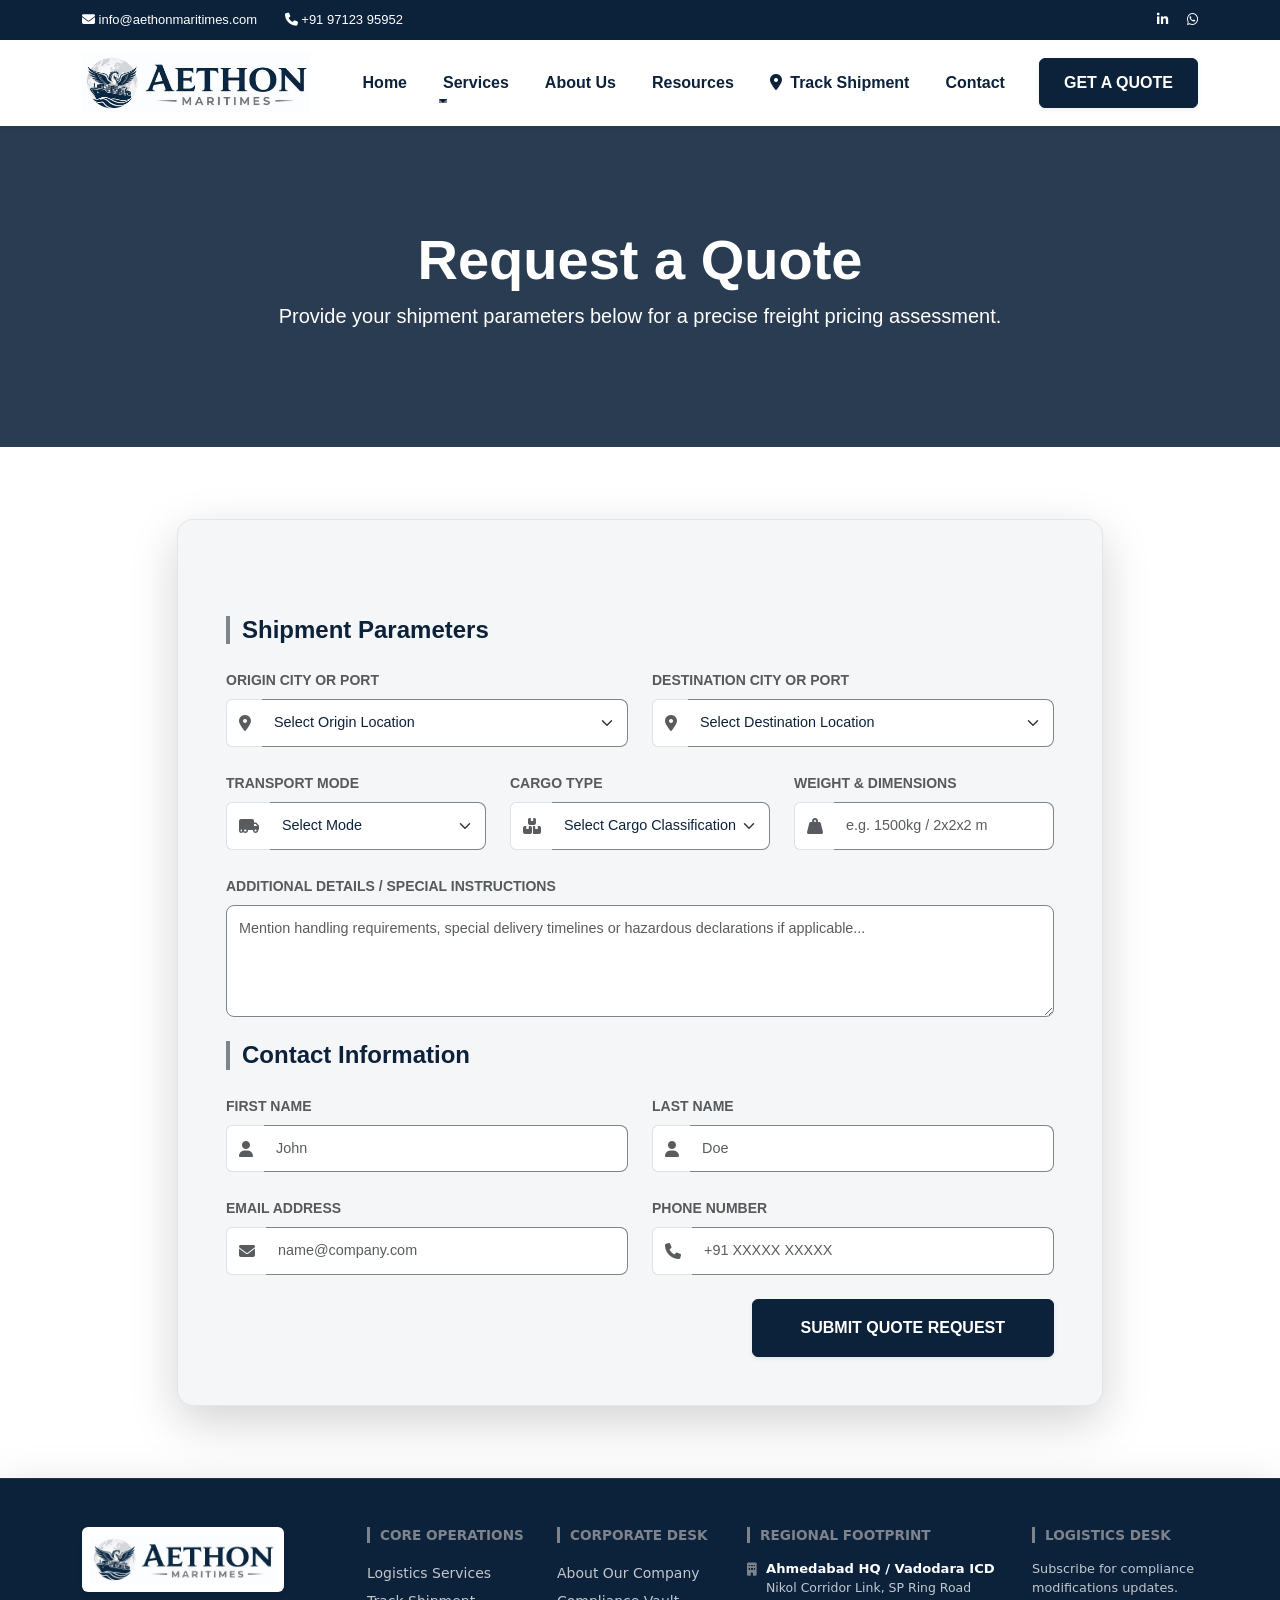
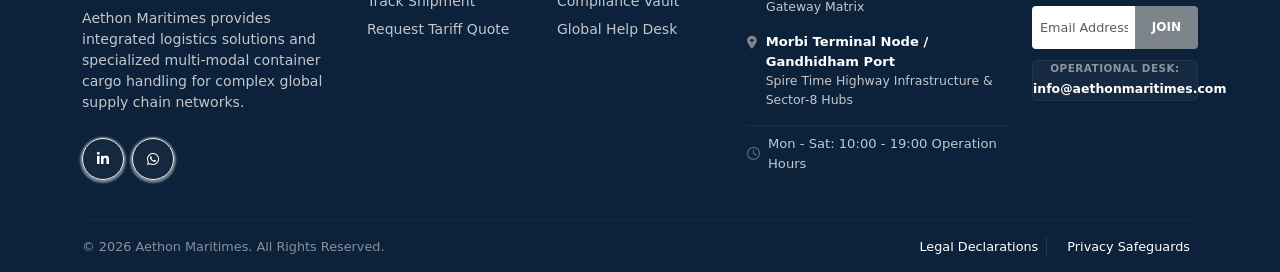
<file: quote.html>
<!DOCTYPE html>
<html lang="en">
<head>
    <meta charset="UTF-8">
    <meta name="viewport" content="width=device-width, initial-scale=1.0">
    <title>Get Quote | Aethon Maritimes</title>

    <!-- FOR STANDARD BROWSERS AND TABS -->
    <link rel="icon" type="image/png" href="images/favicon.png">
    
    <!-- FOR APPLE/IOS MOBILE DEVICES SHORTCUTS (OPTIONAL) -->
    <link rel="apple-touch-icon" href="images/favicon.png">
    
    <link href="https://cdn.jsdelivr.net/npm/bootstrap@5.3.0/dist/css/bootstrap.min.css" rel="stylesheet">
    <link rel="stylesheet" href="https://cdnjs.cloudflare.com/ajax/libs/font-awesome/6.4.0/css/all.min.css">
    <link rel="stylesheet" href="https://cdnjs.cloudflare.com/ajax/libs/animate.css/4.1.1/animate.min.css"/>
    <link rel="stylesheet" href="css/style.css">
</head>
<body>

    <div class="top-bar d-none d-lg-block">
        <div class="container d-flex justify-content-between align-items-center">
            <div class="contact-info">
                <span><i class="fas fa-envelope"></i> info@aethonmaritimes.com</span>
                <span class="ms-4"><i class="fas fa-phone"></i> +91 97123 95952</span>
            </div>
            <div class="social-links">
                <a href="#"><i class="fab fa-linkedin-in"></i></a>
                <a href="#"><i class="fab fa-whatsapp"></i></a>
            </div>
        </div>
    </div>

    <nav class="navbar navbar-expand-lg navbar-light bg-white sticky-top shadow-sm">
        <div class="container">
            <a class="navbar-brand" href="index.html">
                <img src="images/logo.png" alt="Aethon Maritimes Logo" style="height: 60px;">
            </a>

            <button class="navbar-toggler border-0" type="button" data-bs-toggle="collapse" data-bs-target="#aethonNavbar">
                <span class="navbar-toggler-icon"></span>
            </button>

            <div class="collapse navbar-collapse" id="aethonNavbar">
                <ul class="navbar-nav ms-auto align-items-center">
                    <li class="nav-item">
                        <a class="nav-link" href="index.html">Home</a>
                    </li>
                    <li class="nav-item dropdown">
                        <a class="nav-link dropdown-toggle fw-bold" href="services.html" id="servicesDrop" role="button" data-bs-toggle="dropdown">
                            Services
                        </a>
                        <ul class="dropdown-menu border-0 shadow-sm">
                            <li><a class="dropdown-item" href="services.html#air">Air Freight</a></li>
                            <li><a class="dropdown-item" href="services.html#sea">Sea Freight</a></li>
                            <li><a class="dropdown-item" href="services.html#road">Road Transport</a></li>
                            <li><a class="dropdown-item" href="services.html#customs">Customs Clearance</a></li>
                            <li><a class="dropdown-item" href="services.html#warehouse">Warehousing</a></li>
                        </ul>
                    </li>
 
                    <li class="nav-item">
                        <a class="nav-link fw-bold" href="about.html">About Us</a>
                    </li>
                    <li class="nav-item">
                        <a class="nav-link fw-bold" href="resources.html">Resources</a>
                    </li>
                    <li class="nav-item">
                        <a class="nav-link fw-bold" href="track.html">
                            <i class="fas fa-map-marker-alt me-1"></i> Track Shipment
                        </a>
                    </li>
                    <li class="nav-item">
                        <a class="nav-link fw-bold" href="contact.html">Contact</a>
                    </li>
                    <li class="nav-item ms-lg-3">
                        <a class="btn btn-primary px-4 fw-bold shadow-sm" href="quote.html">
                            GET A QUOTE
                        </a>
                    </li>
                </ul>
            </div>
        </div>
    </nav>

    <header class="about-header text-center text-white" style="background: linear-gradient(rgba(12, 33, 58, 0.88), rgba(12, 33, 58, 0.88)), url('https://images.unsplash.com/photo-1578575437130-527eed3abbec?q=80&w=2070'); background-size: cover; background-position: center; padding: 100px 0;">
        <div class="container">
            <h1 class="display-4 fw-bold animate__animated animate__fadeInDown">Request a Quote</h1>
            <p class="lead animate__animated animate__fadeInUp animate__delay-1s">Provide your shipment parameters below for a precise freight pricing assessment.</p>
        </div>
    </header>

    <!-- Main Content -->
    <section class="py-5 bg-white">
    <div class="container py-4">
        <div class="row justify-content-center">
            <div class="col-lg-10">
                
                <div class="card border-0 shadow-lg p-4 p-md-5 rounded-4" style="background-color: var(--brand-light); border: 1px solid rgba(126,132,139,0.15) !important;">
                    <form class="full-form" action="send_quote.php" method="POST">
                        
                       

                        <!-- Logistics Parameter Block -->
                        <h4 class="fw-bold mb-4 mt-5" style="color: var(--brand-navy); border-left: 4px solid var(--brand-slate); padding-left: 12px;">Shipment Parameters</h4>
                        
                        <div class="row g-4 mb-4">
                            <div class="col-md-6">
                                <label class="form-label small fw-bold text-uppercase text-muted">Origin City or Port</label>
                                <div class="input-group">
                                    <span class="input-group-text bg-white border-end-0 text-muted"><i class="fas fa-map-marker-alt"></i></span>
                                    <select class="form-select shadow-none border-start-0" id="quote-origin" name="origin" required>
                                        <option value="" disabled selected>Select Origin Location</option>
                                        <option value="Mundra Port">Mundra Port (INMUN) - Gujarat</option>
                                        <option value="Kandla Port">Kandla Port (INKAN) - Gujarat</option>
                                        <option value="Ahmedabad ICD">Ahmedabad ICD (INAMD) - Gujarat</option>
                                        <option value="Morbi Corridor">Morbi Tiling Corridor - Gujarat</option>
                                        <option value="Vadodara ICD">Vadodara ICD (INBRC) - Gujarat</option>
                                        <option value="Hazira Port">Hazira Port (INHZR) - Surat</option>
                                        <option value="Pipavav Port">Pipavav Port (INPAV) - Rajula</option>
                                        <option value="Nhava Sheva">Nhava Sheva / JNPT (INNSA) - Mumbai</option>
                                        <option value="Chennai Port">Chennai Port (INMAA) - Tamil Nadu</option>
                                        <option value="Kolkata Port">Kolkata Port (INCCU) - West Bengal</option>
                                        <option value="Delhi ICD">Delhi ICD (INDLI) - Tughlakabad</option>
                                        <option value="Port of Rotterdam">Port of Rotterdam (NLRTM) - Netherlands</option>
                                        <option value="Port of Hamburg">Port of Hamburg (DEHAM) - Germany</option>
                                        <option value="Port of Singapore">Port of Singapore (SGSIN) - Singapore</option>
                                        <option value="Port of Shanghai">Port of Shanghai (CNSHA) - China</option>
                                        <option value="Jebel Ali Port">Jebel Ali Port (AEJEA) - Dubai UAE</option>
                                        <option value="Port of New York">Port of New York (USNYC) - United States</option>
                                        <option value="Port of Felixstowe">Port of Felixstowe (GBFXT) - United Kingdom</option>
                                        <option value="Port of Antwerp">Port of Antwerp (BEANR) - Belgium</option>
                                    </select>
                                </div>
                            </div>
                            
                            <div class="col-md-6">
                                <label class="form-label small fw-bold text-uppercase text-muted">Destination City or Port</label>
                                <div class="input-group">
                                    <span class="input-group-text bg-white border-end-0 text-muted"><i class="fas fa-map-marker-alt"></i></span>
                                    <select class="form-select shadow-none border-start-0" id="quote-destination" name="destination" required>
                                        <option value="" disabled selected>Select Destination Location</option>
                                        <option value="Mundra Port">Mundra Port (INMUN) - Gujarat</option>
                                        <option value="Kandla Port">Kandla Port (INKAN) - Gujarat</option>
                                        <option value="Ahmedabad ICD">Ahmedabad ICD (INAMD) - Gujarat</option>
                                        <option value="Morbi Corridor">Morbi Tiling Corridor - Gujarat</option>
                                        <option value="Vadodara ICD">Vadodara ICD (INBRC) - Gujarat</option>
                                        <option value="Hazira Port">Hazira Port (INHZR) - Surat</option>
                                        <option value="Pipavav Port">Pipavav Port (INPAV) - Rajula</option>
                                        <option value="Nhava Sheva">Nhava Sheva / JNPT (INNSA) - Mumbai</option>
                                        <option value="Chennai Port">Chennai Port (INMAA) - Tamil Nadu</option>
                                        <option value="Kolkata Port">Kolkata Port (INCCU) - West Bengal</option>
                                        <option value="Delhi ICD">Delhi ICD (INDLI) - Tughlakabad</option>
                                        <option value="Port of Rotterdam">Port of Rotterdam (NLRTM) - Netherlands</option>
                                        <option value="Port of Hamburg">Port of Hamburg (DEHAM) - Germany</option>
                                        <option value="Port of Singapore">Port of Singapore (SGSIN) - Singapore</option>
                                        <option value="Port of Shanghai">Port of Shanghai (CNSHA) - China</option>
                                        <option value="Jebel Ali Port">Jebel Ali Port (AEJEA) - Dubai UAE</option>
                                        <option value="Port of New York">Port of New York (USNYC) - United States</option>
                                        <option value="Port of Felixstowe">Port of Felixstowe (GBFXT) - United Kingdom</option>
                                        <option value="Port of Antwerp">Port of Antwerp (BEANR) - Belgium</option>
                                    </select>
                                </div>
                            </div>
                        </div>

                        <div class="row g-4 mb-4">
                            <div class="col-md-4">
                                <label class="form-label small fw-bold text-uppercase text-muted">Transport Mode</label>
                                <div class="input-group">
                                    <span class="input-group-text bg-white border-end-0 text-muted"><i class="fas fa-truck-moving"></i></span>
                                    <select class="form-select shadow-none border-start-0" id="quote-mode" name="transport_mode" required>
                                        <option value="" disabled selected>Select Mode</option>
                                        <option value="Air Freight">Air Freight</option>
                                        <option value="Sea Freight (FCL)">Sea Freight (FCL)</option>
                                        <option value="Sea Freight (LCL)">Sea Freight (LCL)</option>
                                        <option value="Road Transport">Road Transport</option>
                                        <option value="Project Cargo">Project Cargo</option>
                                        <option value="Door-to-Door Delivery">Door-to-Door Delivery</option>
                                    </select>
                                </div>
                            </div>

                            <div class="col-md-4">
                                <label class="form-label small fw-bold text-uppercase text-muted">Cargo Type</label>
                                <div class="input-group">
                                    <span class="input-group-text bg-white border-end-0 text-muted"><i class="fas fa-boxes"></i></span>
                                    <select class="form-select shadow-none border-start-0" id="quote-cargo" name="cargo_type" required>
                                        <option value="" disabled selected>Select Cargo Classification</option>
                                        <option value="General Cargo">General Cargo</option>
                                        <option value="Chemicals / Hazardous">Chemicals / Hazardous</option>
                                        <option value="Pharmaceuticals (Cold Chain)">Pharmaceuticals (Cold Chain)</option>
                                        <option value="Automotive / Parts">Automotive / Parts</option>
                                        <option value="Textiles & Apparel">Textiles & Apparel</option>
                                        <option value="Industrial Machinery">Industrial Machinery</option>
                                    </select>
                                </div>
                            </div>

                            <div class="col-md-4">
                                <label class="form-label small fw-bold text-uppercase text-muted">Weight & Dimensions</label>
                                <div class="input-group">
                                    <span class="input-group-text bg-white border-end-0 text-muted"><i class="fas fa-weight-hanging"></i></span>
                                    <input type="text" class="form-control shadow-none border-start-0" id="quote-weight" name="weight_dimensions" placeholder="e.g. 1500kg / 2x2x2 m" required>
                                </div>
                            </div>
                        </div>

                        <div class="mb-4">
                            <label class="form-label small fw-bold text-uppercase text-muted">Additional Details / Special Instructions</label>
                            <textarea class="form-control shadow-none" name="additional_details" rows="4" placeholder="Mention handling requirements, special delivery timelines or hazardous declarations if applicable..."></textarea>
                        </div>

                         <!-- Client Identification Block -->
                        <h4 class="fw-bold mb-4" style="color: var(--brand-navy); border-left: 4px solid var(--brand-slate); padding-left: 12px;">Contact Information</h4>
                        
                        <div class="row g-4 mb-4">
                            <div class="col-md-6">
                                <label class="form-label small fw-bold text-uppercase text-muted">First Name</label>
                                <div class="input-group">
                                    <span class="input-group-text bg-white border-end-0 text-muted"><i class="fas fa-user"></i></span>
                                    <input type="text" name="first_name" class="form-control shadow-none border-start-0" placeholder="John" required>
                                </div>
                            </div>
                            <div class="col-md-6">
                                <label class="form-label small fw-bold text-uppercase text-muted">Last Name</label>
                                <div class="input-group">
                                    <span class="input-group-text bg-white border-end-0 text-muted"><i class="fas fa-user"></i></span>
                                    <input type="text" name="last_name" class="form-control shadow-none border-start-0" placeholder="Doe" required>
                                </div>
                            </div>
                        </div>

                        <div class="row g-4 mb-4">
                            <div class="col-md-6">
                                <label class="form-label small fw-bold text-uppercase text-muted">Email Address</label>
                                <div class="input-group">
                                    <span class="input-group-text bg-white border-end-0 text-muted"><i class="fas fa-envelope"></i></span>
                                    <input type="email" name="email" class="form-control shadow-none border-start-0" placeholder="name@company.com" required>
                                </div>
                            </div>

                            <div class="col-md-6">
                                <label class="form-label small fw-bold text-uppercase text-muted">Phone Number</label>
                                <div class="input-group">
                                    <span class="input-group-text bg-white border-end-0 text-muted"><i class="fas fa-phone"></i></span>
                                    <input type="tel" name="phone" class="form-control shadow-none border-start-0" placeholder="+91 XXXXX XXXXX" required>
                                </div>
                            </div>
                        </div>

                        <div class="text-end mt-4">
                            <button type="submit" class="btn btn-primary px-5 py-3 fw-bold shadow-sm text-uppercase">Submit Quote Request</button>
                        </div>

                    </form>
                </div>

            </div>
        </div>
    </div>
    </section>

    <!-- Footer section -->
    <footer class="footer pt-5 pb-3 shadow-lg" style="background-color: var(--brand-navy) !important; color: var(--pure-white); font-family: system-ui, -apple-system, sans-serif;">
    <div class="container">
        <div class="row g-4 pb-4">
            
            <div class="col-lg-3 col-md-6">
                <div class="pe-lg-3">
                    <img src="images/logo.png" alt="Aethon Maritimes Logo" style="height: 65px;" class="mb-3 bg-white p-2 rounded shadow-sm">
                    <p class="small lh-relaxed opacity-75" style="font-size: 0.88rem;">
                        Aethon Maritimes provides integrated logistics solutions and specialized multi-modal container cargo handling for complex global supply chain networks.
                    </p>
                    <div class="d-flex gap-2 mt-4">
                        <a href="#" class="btn btn-sm rounded-circle d-flex align-items-center justify-content-center border border-light border-opacity-20 text-white" style="width: 36px; height: 36px; background: rgba(255,255,255,0.03); transition: all 0.3s ease;" onmouseover="this.style.background='var(--brand-slate)'; this.style.borderColor='var(--brand-slate)'" onmouseout="this.style.background='rgba(255,255,255,0.03)'; this.style.borderColor='rgba(255,255,255,0.2)'">
                            <i class="fab fa-linkedin-in text-white"></i>
                        </a>
                        <a href="https://wa.me/919712395952" target="_blank" class="btn btn-sm rounded-circle d-flex align-items-center justify-content-center border border-light border-opacity-20 text-white" style="width: 36px; height: 36px; background: rgba(255,255,255,0.03); transition: all 0.3s ease;" onmouseover="this.style.background='#25D366'; this.style.borderColor='#25D366'" onmouseout="this.style.background='rgba(255,255,255,0.03)'; this.style.borderColor='rgba(255,255,255,0.2)'">
                            <i class="fab fa-whatsapp text-white"></i>
                        </a>
                    </div>
                </div>
            </div>

            <div class="col-lg-2 col-md-6">
                <h6 class="text-uppercase tracking-wider fw-bold mb-3" style="color: var(--brand-slate); font-size: 0.85rem; border-left: 3px solid var(--brand-slate); padding-left: 10px;">Core Operations</h6>
                <ul class="list-unstyled lh-lg small mb-0">
                    <li><a href="services.html" class="text-decoration-none opacity-75 text-white" style="transition: all 0.2s;" onmouseover="this.style.opacity='1'; this.style.color='var(--brand-slate)'" onmouseout="this.style.opacity='0.75'; this.style.color='#ffffff'">Logistics Services</a></li>
                    <li><a href="track.html" class="text-decoration-none opacity-75 text-white" style="transition: all 0.2s;" onmouseover="this.style.opacity='1'; this.style.color='var(--brand-slate)'" onmouseout="this.style.opacity='0.75'; this.style.color='#ffffff'">Track Shipment</a></li>
                    <li><a href="quote.html" class="text-decoration-none opacity-75 text-white" style="transition: all 0.2s;" onmouseover="this.style.opacity='1'; this.style.color='var(--brand-slate)'" onmouseout="this.style.opacity='0.75'; this.style.color='#ffffff'">Request Tariff Quote</a></li>
                </ul>
            </div>

            <div class="col-lg-2 col-md-6">
                <h6 class="text-uppercase tracking-wider fw-bold mb-3" style="color: var(--brand-slate); font-size: 0.85rem; border-left: 3px solid var(--brand-slate); padding-left: 10px;">Corporate Desk</h6>
                <ul class="list-unstyled lh-lg small mb-0">
                    <li><a href="about.html" class="text-decoration-none opacity-75 text-white" style="transition: all 0.2s;" onmouseover="this.style.opacity='1'; this.style.color='var(--brand-slate)'" onmouseout="this.style.opacity='0.75'; this.style.color='#ffffff'">About Our Company</a></li>
                    <li><a href="resources.html" class="text-decoration-none opacity-75 text-white" style="transition: all 0.2s;" onmouseover="this.style.opacity='1'; this.style.color='var(--brand-slate)'" onmouseout="this.style.opacity='0.75'; this.style.color='#ffffff'">Compliance Vault</a></li>
                    <li><a href="contact.html" class="text-decoration-none opacity-75 text-white" style="transition: all 0.2s;" onmouseover="this.style.opacity='1'; this.style.color='var(--brand-slate)'" onmouseout="this.style.opacity='0.75'; this.style.color='#ffffff'">Global Help Desk</a></li>
                </ul>
            </div>

            <div class="col-lg-3 col-md-6">
                <h6 class="text-uppercase tracking-wider fw-bold mb-3" style="color: var(--brand-slate); font-size: 0.85rem; border-left: 3px solid var(--brand-slate); padding-left: 10px;">Regional Footprint</h6>
                <div class="d-flex flex-column gap-3" style="font-size: 0.82rem;">
                    <div class="d-flex align-items-start gap-2">
                        <i class="fas fa-building mt-1" style="color: var(--brand-slate); width: 14px;"></i>
                        <div>
                            <strong class="text-white">Ahmedabad HQ / Vadodara ICD</strong>
                            <span class="d-block opacity-75 text-wrap mt-0.5" style="font-size: 0.78rem;">Nikol Corridor Link, SP Ring Road Gateway Matrix</span>
                        </div>
                    </div>
                    <div class="d-flex align-items-start gap-2">
                        <i class="fas fa-map-marker-alt mt-1" style="color: var(--brand-slate); width: 14px;"></i>
                        <div>
                            <strong class="text-white">Morbi Terminal Node / Gandhidham Port</strong>
                            <span class="d-block opacity-75 text-wrap mt-0.5" style="font-size: 0.78rem;">Spire Time Highway Infrastructure & Sector-8 Hubs</span>
                        </div>
                    </div>
                    <div class="d-flex align-items-center gap-2 border-top border-light border-opacity-10 pt-2 opacity-75">
                        <i class="far fa-clock" style="color: var(--brand-slate); width: 14px;"></i>
                        <span>Mon - Sat: 10:00 - 19:00 Operation Hours</span>
                    </div>
                </div>
            </div>

            <div class="col-lg-2 col-md-6">
                <h6 class="text-uppercase tracking-wider fw-bold mb-3" style="color: var(--brand-slate); font-size: 0.85rem; border-left: 3px solid var(--brand-slate); padding-left: 10px;">Logistics Desk</h6>
                <p class="small opacity-75 mb-2" style="font-size: 0.8rem;">Subscribe for compliance modifications updates.</p>
                <!-- Form wrapper added around your original elements -->
                <form action="subscribe.php" method="POST" class="input-group mb-3 shadow-sm" style="height: 38px;">
                    
                    <!-- Preserved: Added name="newsletter_email" to capture data -->
                    <input type="email" name="newsletter_email" class="form-control border-0 px-2 small bg-white text-dark" placeholder="Email Address" style="border-radius: 4px 0 0 4px; font-size: 0.8rem;" required>
                    
                    <!-- Preserved: Added type="submit" to execute the submission -->
                    <button type="submit" class="btn fw-bold px-3 text-white text-uppercase" style="border-radius: 0 4px 4px 0; background-color: var(--brand-slate) !important; font-size: 0.75rem; tracking-spacing: 1px;">Join</button>

                </form>
                <div class="p-2.5 rounded text-center" style="background: rgba(255,255,255,0.04); border: 1px solid rgba(255,255,255,0.06);">
                    <span class="d-block opacity-50 text-uppercase fw-bold" style="font-size: 0.65rem; letter-spacing: 0.5px;">Operational Desk:</span>
                    <a href="mailto:info@aethonmaritimes.com" class="text-white text-decoration-none fw-bold small" style="font-size: 0.78rem; transition: color 0.2s;" onmouseover="this.style.color='var(--brand-slate)'" onmouseout="this.style.color='#ffffff'">info@aethonmaritimes.com</a>
                </div>
            </div>

        </div>

        <hr class="my-3 opacity-10" style="border-color: rgba(255,255,255,0.15);">

        <div class="row align-items-center" style="font-size: 0.8rem;">
            <div class="col-md-6 text-center text-md-start mb-2 mb-md-0">
                <p class="mb-0 opacity-50">&copy; 2026 Aethon Maritimes. All Rights Reserved.</p>
            </div>
            <div class="col-md-6 text-center text-md-end">
                <ul class="list-inline mb-0">
                    <li class="list-inline-item px-2 border-end border-white border-opacity-10">
                        <a href="resources.html" class="text-decoration-none opacity-60 text-white hover-opacity-100" style="transition: opacity 0.2s;" onmouseover="this.style.opacity='1'" onmouseout="this.style.opacity='0.6'">Legal Declarations</a>
                    </li>
                    <li class="list-inline-item px-2">
                        <a href="#" class="text-decoration-none opacity-60 text-white" style="transition: opacity 0.2s;" onmouseover="this.style.opacity='1'" onmouseout="this.style.opacity='0.6'">Privacy Safeguards</a>
                    </li>
                </ul>
            </div>
        </div>
    </div>
</footer>
    <script src="https://code.jquery.com/jquery-3.6.0.min.js"></script>
    <script src="https://cdn.jsdelivr.net/npm/bootstrap@5.3.0/dist/js/bootstrap.bundle.min.js"></script>
    <script src="js/script.js"></script>

    <script>
    $(document).ready(function() {
        // 1. Grab the parameters out of the website address URL
        const urlParams = new URLSearchParams(window.location.search);

        // 2. Create a list of the form names we want to match up
        const fields = ['origin', 'destination', 'cargo_type', 'transport_mode', 'weight_dimensions'];

        // 3. Loop through each field and auto-fill it if data exists in the URL
        fields.forEach(function(fieldName) {
            if (urlParams.has(fieldName)) {
                const urlValue = urlParams.get(fieldName);
                
                // Find the input or select tag with that specific name attribute and set its value
                $('[name="' + fieldName + '"]').val(urlValue);
            }
        });
    });
    </script>
</body>
</html>
</file>
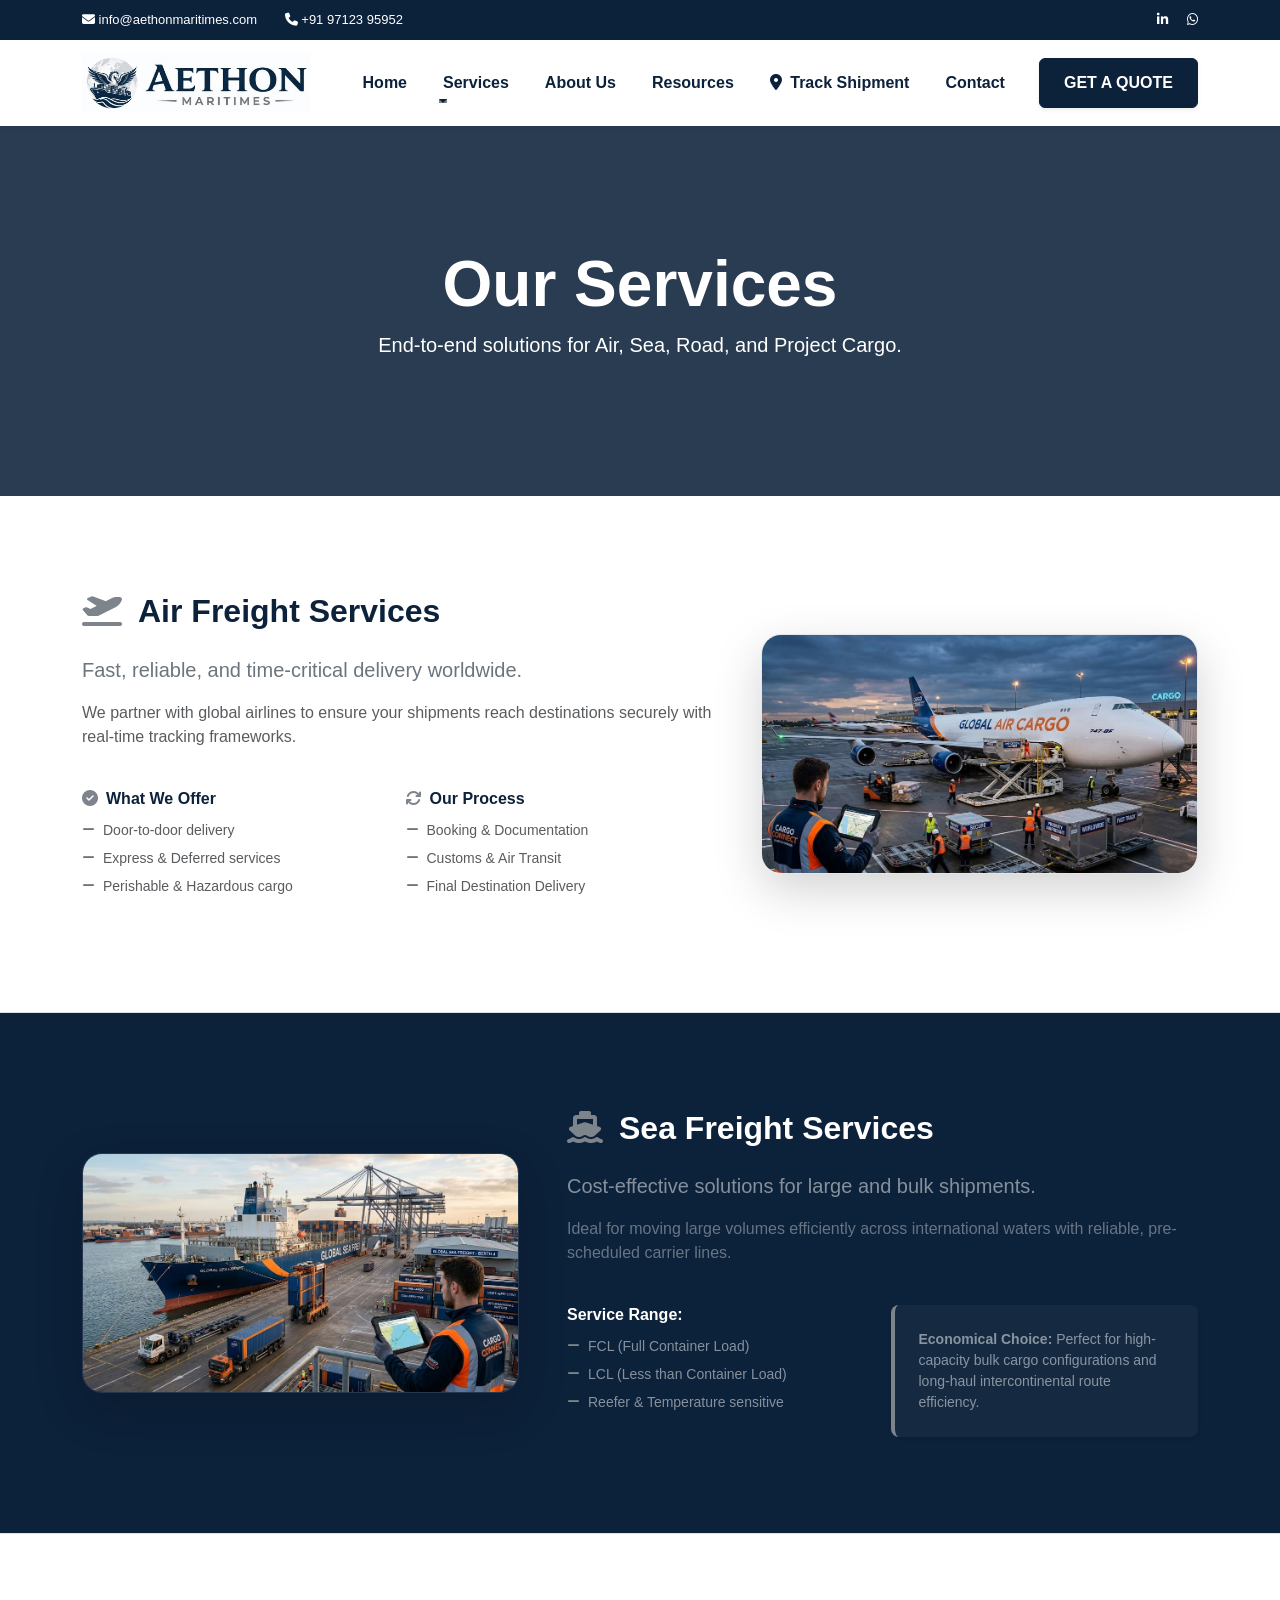
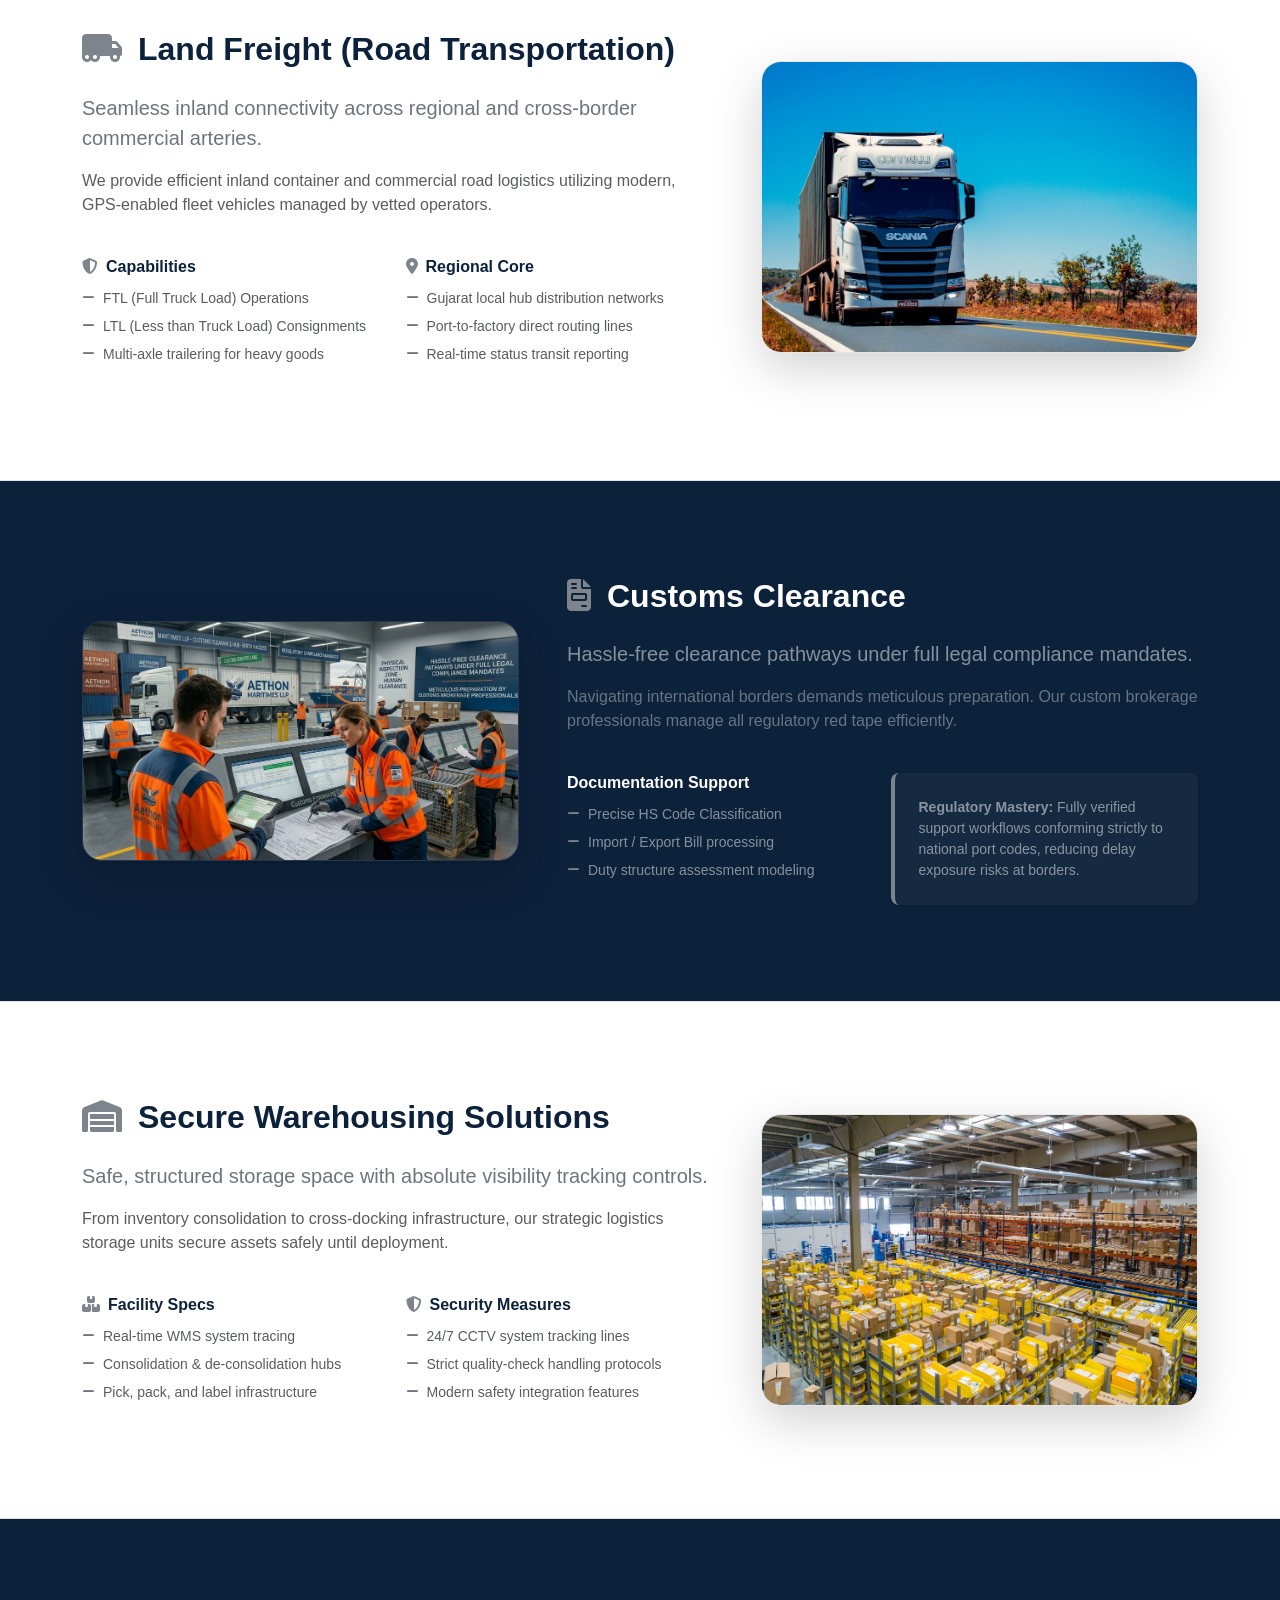
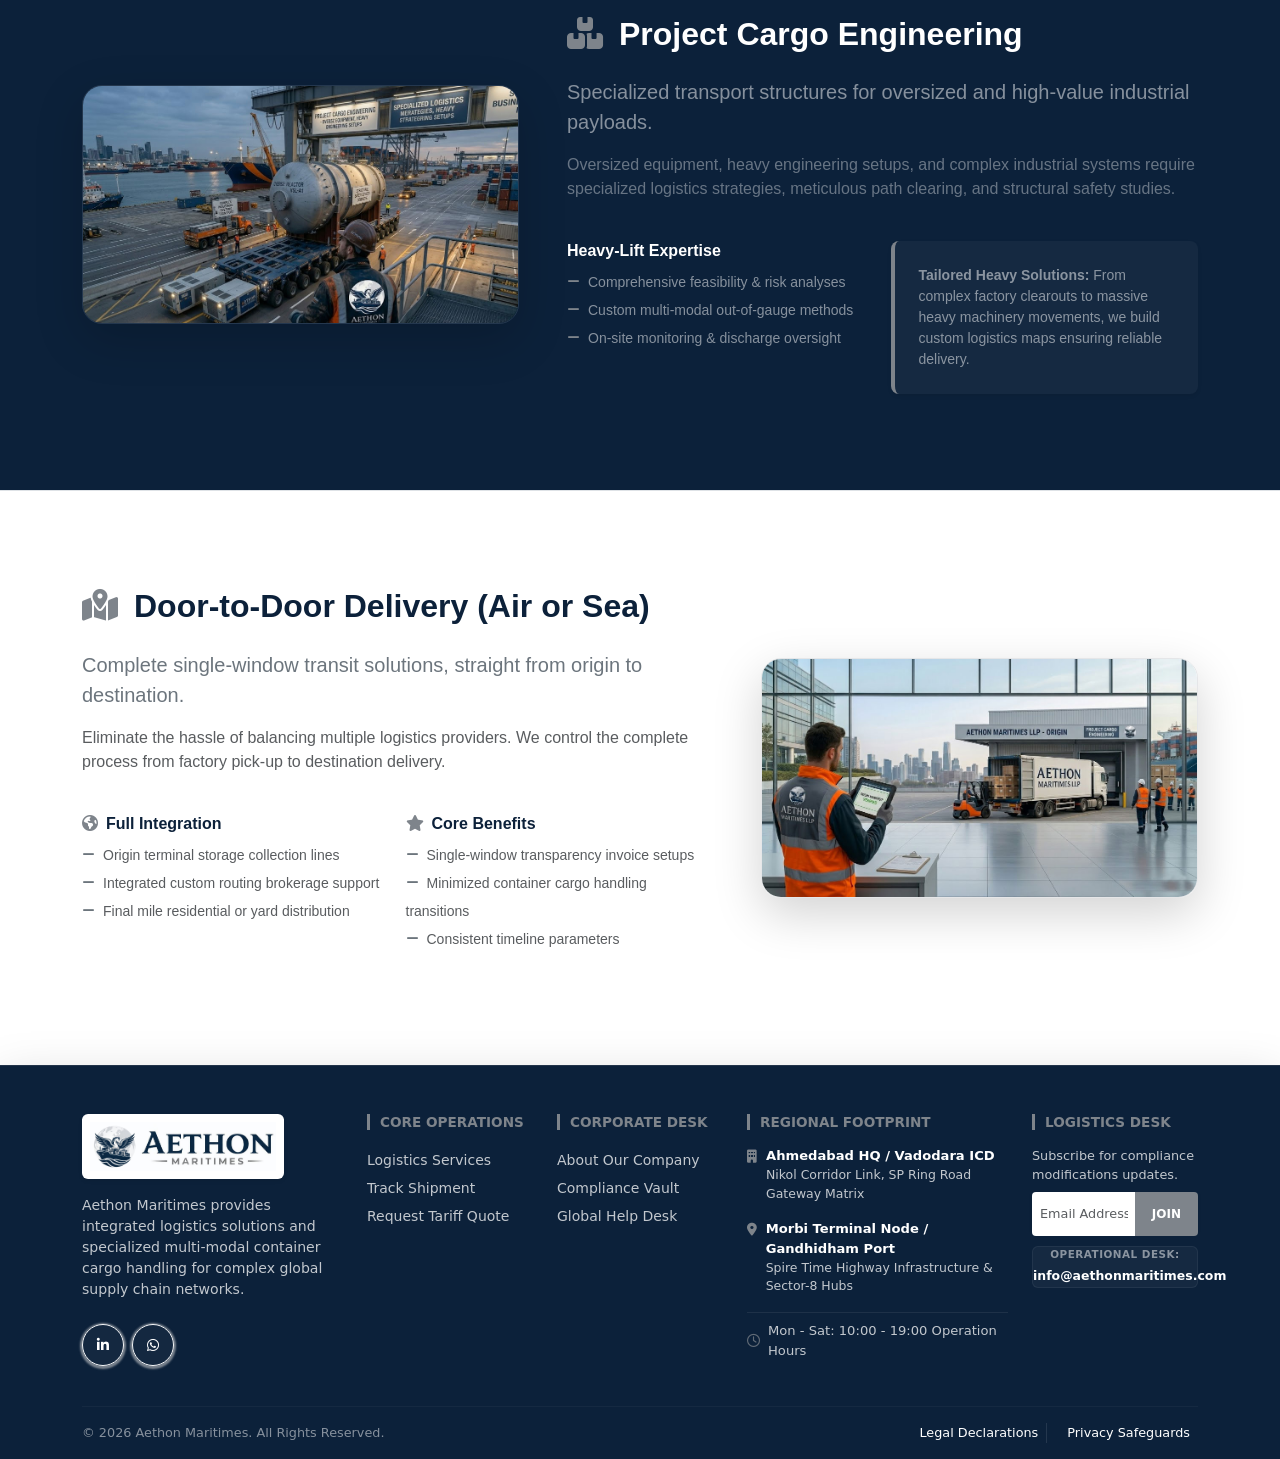
<file: services.html>
<!DOCTYPE html>
<html lang="en">
<head>
    <meta charset="UTF-8">
    <meta name="viewport" content="width=device-width, initial-scale=1.0">
    <title>Our Services | Aethon Maritimes</title>

    <!-- FOR STANDARD BROWSERS AND TABS -->
    <link rel="icon" type="image/png" href="images/favicon.png">
    
    <!-- FOR APPLE/IOS MOBILE DEVICES SHORTCUTS (OPTIONAL) -->
    <link rel="apple-touch-icon" href="images/favicon.png">
    <link href="https://cdn.jsdelivr.net/npm/bootstrap@5.3.0/dist/css/bootstrap.min.css" rel="stylesheet">
    <link rel="stylesheet" href="https://cdnjs.cloudflare.com/ajax/libs/font-awesome/6.4.0/css/all.min.css">
    <link rel="stylesheet" href="https://cdnjs.cloudflare.com/ajax/libs/animate.css/4.1.1/animate.min.css"/>
    <link rel="stylesheet" href="css/style.css">
    <style>
        .reveal { opacity: 0; }
    </style>
</head>
<body>

    <div class="top-bar d-none d-lg-block">
        <div class="container d-flex justify-content-between align-items-center">
            <div class="contact-info">
                <span><i class="fas fa-envelope"></i> info@aethonmaritimes.com</span>
                <span class="ms-4"><i class="fas fa-phone"></i> +91 97123 95952</span>
            </div>
            <div class="social-links">
                <a href="#"><i class="fab fa-linkedin-in"></i></a>
                <a href="#"><i class="fab fa-whatsapp"></i></a>
            </div>
        </div>
    </div>

    <nav class="navbar navbar-expand-lg navbar-light bg-white sticky-top shadow-sm">
    <div class="container">
        <a class="navbar-brand" href="index.html">
            <img src="images/logo.png" alt="Aethon Maritimes Logo" style="height: 60px;">
        </a>

        <button class="navbar-toggler border-0" type="button" data-bs-toggle="collapse" data-bs-target="#aethonNavbar">
            <span class="navbar-toggler-icon"></span>
        </button>

        <div class="collapse navbar-collapse" id="aethonNavbar">
            <ul class="navbar-nav ms-auto align-items-center">
                <li class="nav-item">
                    <a class="nav-link" href="index.html">Home</a>
                </li>
                
                <li class="nav-item dropdown">
                    <a class="nav-link active dropdown-toggle fw-bold" href="services.html" id="servicesDrop" role="button" data-bs-toggle="dropdown">
                        Services
                    </a>
                    <ul class="dropdown-menu border-0 shadow-sm">
                        <li><a class="dropdown-item" href="services.html#air">Air Freight</a></li>
                        <li><a class="dropdown-item" href="services.html#sea">Sea Freight</a></li>
                        <li><a class="dropdown-item" href="services.html#road">Road Transport</a></li>
                        <li><a class="dropdown-item" href="services.html#customs">Customs Clearance</a></li>
                        <li><a class="dropdown-item" href="services.html#warehouse">Warehousing</a></li>
                    </ul>
                </li>

                <li class="nav-item">
                    <a class="nav-link fw-bold" href="about.html">About Us</a>
                </li>

                <li class="nav-item">
                    <a class="nav-link fw-bold" href="resources.html">Resources</a>
                </li>

                <li class="nav-item">
                    <a class="nav-link fw-bold" href="track.html">
                        <i class="fas fa-map-marker-alt me-1"></i> Track Shipment
                    </a>
                </li>

                <li class="nav-item">
                    <a class="nav-link fw-bold" href="contact.html">Contact</a>
                </li>

                <li class="nav-item ms-lg-3">
                    <a class="btn btn-primary px-4 fw-bold shadow-sm" href="quote.html">
                        GET A QUOTE
                    </a>
                </li>
            </ul>
        </div>
    </div>
    </nav>

    <header class="services-header text-center text-white" style="background: linear-gradient(rgba(12, 33, 58, 0.88), rgba(12, 33, 58, 0.88)), url('https://images.unsplash.com/photo-1578575437130-527eed3abbec?q=80&w=2070'); background-size: cover; background-position: center; padding: 120px 0;">
        <div class="container">
            <h1 class="display-3 fw-bold animate__animated animate__fadeInDown">Our Services</h1>
            <p class="lead animate__animated animate__fadeInUp animate__delay-1s">End-to-end solutions for Air, Sea, Road, and Project Cargo.</p>
        </div>
    </header>

    <section id="air" class="py-5 bg-white border-bottom overflow-hidden">
        <div class="container py-5">
            <div class="row align-items-center g-5">
                <div class="col-lg-7 reveal animate__animated" data-animation="animate__fadeInLeft">
                    <h2 class="fw-bold mb-4" style="color: var(--brand-navy);"><i class="fas fa-plane-departure me-3" style="color: var(--brand-slate);"></i>Air Freight Services</h2>
                    <p class="lead text-secondary">Fast, reliable, and time-critical delivery worldwide.</p>
                    <p class="text-muted">We partner with global airlines to ensure your shipments reach destinations securely with real-time tracking frameworks.</p>
                    <div class="row mt-4 g-3">
                        <div class="col-md-6">
                            <h6 class="fw-bold" style="color: var(--brand-navy);"><i class="fas fa-check-circle me-2" style="color: var(--brand-slate);"></i>What We Offer</h6>
                            <ul class="list-unstyled small text-muted lh-lg">
                                <li><i class="fas fa-minus me-2 text-secondary"></i>Door-to-door delivery</li>
                                <li><i class="fas fa-minus me-2 text-secondary"></i>Express & Deferred services</li>
                                <li><i class="fas fa-minus me-2 text-secondary"></i>Perishable & Hazardous cargo</li>
                            </ul>
                        </div>
                        <div class="col-md-6">
                            <h6 class="fw-bold" style="color: var(--brand-navy);"><i class="fas fa-sync me-2" style="color: var(--brand-slate);"></i>Our Process</h6>
                            <ul class="list-unstyled small text-muted lh-lg">
                                <li><i class="fas fa-minus me-2 text-secondary"></i>Booking & Documentation</li>
                                <li><i class="fas fa-minus me-2 text-secondary"></i>Customs & Air Transit</li>
                                <li><i class="fas fa-minus me-2 text-secondary"></i>Final Destination Delivery</li>
                            </ul>
                        </div>
                    </div>
                </div>
                <div class="col-lg-5 reveal animate__animated" data-animation="animate__fadeInRight">
                    <div class="service-img-wrapper shadow-lg">
                        <img src="images/air-freight.jpg" class="w-100" alt="Air Freight">
                    </div>
                </div>
            </div>
        </div>
    </section>

    <section id="sea" class="py-5 border-bottom overflow-hidden text-white" style="background-color: var(--brand-navy);">
        <div class="container py-5">
            <div class="row align-items-center flex-row-reverse g-5">
                <div class="col-lg-7 reveal animate__animated" data-animation="animate__fadeInRight">
                    <h2 class="fw-bold mb-4 text-white"><i class="fas fa-ship me-3" style="color: var(--brand-slate);"></i>Sea Freight Services</h2>
                    <p class="lead text-white-50">Cost-effective solutions for large and bulk shipments.</p>
                    <p class="text-white-50 opacity-75">Ideal for moving large volumes efficiently across international waters with reliable, pre-scheduled carrier lines.</p>
                    <div class="row mt-4 g-3">
                        <div class="col-md-6">
                            <h6 class="fw-bold text-white">Service Range:</h6>
                            <ul class="list-unstyled small text-white-50 lh-lg">
                                <li><i class="fas fa-minus me-2" style="color: var(--brand-slate);"></i>FCL (Full Container Load)</li>
                                <li><i class="fas fa-minus me-2" style="color: var(--brand-slate);"></i>LCL (Less than Container Load)</li>
                                <li><i class="fas fa-minus me-2" style="color: var(--brand-slate);"></i>Reefer & Temperature sensitive</li>
                            </ul>
                        </div>
                        <div class="col-md-6">
                            <div class="p-4 rounded-3 shadow-sm border-start border-4" style="background-color: rgba(255, 255, 255, 0.04); border-color: var(--brand-slate) !important;">
                                <p class="small text-white-50 mb-0"><strong>Economical Choice:</strong> Perfect for high-capacity bulk cargo configurations and long-haul intercontinental route efficiency.</p>
                            </div>
                        </div>
                    </div>
                </div>
                <div class="col-lg-5 reveal animate__animated" data-animation="animate__fadeInLeft">
                    <div class="service-img-wrapper shadow-lg" style="border-color: rgba(255,255,255,0.1);">
                        <img src="images/sea-freight.jpg" class="w-100" alt="Sea Freight">
                    </div>
                </div>
            </div>
        </div>
    </section>

    <section id="road" class="py-5 bg-white border-bottom overflow-hidden">
        <div class="container py-5">
            <div class="row align-items-center g-5">
                <div class="col-lg-7 reveal animate__animated" data-animation="animate__fadeInLeft">
                    <h2 class="fw-bold mb-4" style="color: var(--brand-navy);"><i class="fas fa-truck-moving me-3" style="color: var(--brand-slate);"></i>Land Freight (Road Transportation)</h2>
                    <p class="lead text-secondary">Seamless inland connectivity across regional and cross-border commercial arteries.</p>
                    <p class="text-muted">We provide efficient inland container and commercial road logistics utilizing modern, GPS-enabled fleet vehicles managed by vetted operators.</p>
                    <div class="row mt-4 g-3">
                        <div class="col-md-6">
                            <h6 class="fw-bold" style="color: var(--brand-navy);"><i class="fas fa-shield-alt me-2" style="color: var(--brand-slate);"></i>Capabilities</h6>
                            <ul class="list-unstyled small text-muted lh-lg">
                                <li><i class="fas fa-minus me-2 text-secondary"></i>FTL (Full Truck Load) Operations</li>
                                <li><i class="fas fa-minus me-2 text-secondary"></i>LTL (Less than Truck Load) Consignments</li>
                                <li><i class="fas fa-minus me-2 text-secondary"></i>Multi-axle trailering for heavy goods</li>
                            </ul>
                        </div>
                        <div class="col-md-6">
                            <h6 class="fw-bold" style="color: var(--brand-navy);"><i class="fas fa-map-marker-alt me-2" style="color: var(--brand-slate);"></i>Regional Core</h6>
                            <ul class="list-unstyled small text-muted lh-lg">
                                <li><i class="fas fa-minus me-2 text-secondary"></i>Gujarat local hub distribution networks</li>
                                <li><i class="fas fa-minus me-2 text-secondary"></i>Port-to-factory direct routing lines</li>
                                <li><i class="fas fa-minus me-2 text-secondary"></i>Real-time status transit reporting</li>
                            </ul>
                        </div>
                    </div>
                </div>
                <div class="col-lg-5 reveal animate__animated" data-animation="animate__fadeInRight">
                    <div class="service-img-wrapper shadow-lg">
                        <img src="images/land-freight.jpg" class="w-100" alt="Road Transport">
                    </div>
                </div>
            </div>
        </div>
    </section>

    <section id="customs" class="py-5 border-bottom overflow-hidden text-white" style="background-color: var(--brand-navy);">
        <div class="container py-5">
            <div class="row align-items-center flex-row-reverse g-5">
                <div class="col-lg-7 reveal animate__animated" data-animation="animate__fadeInRight">
                    <h2 class="fw-bold mb-4 text-white"><i class="fas fa-file-invoice me-3" style="color: var(--brand-slate);"></i>Customs Clearance</h2>
                    <p class="lead text-white-50">Hassle-free clearance pathways under full legal compliance mandates.</p>
                    <p class="text-white-50 opacity-75">Navigating international borders demands meticulous preparation. Our custom brokerage professionals manage all regulatory red tape efficiently.</p>
                    <div class="row mt-4 g-3">
                        <div class="col-md-6">
                            <h6 class="fw-bold text-white">Documentation Support</h6>
                            <ul class="list-unstyled small text-white-50 lh-lg">
                                <li><i class="fas fa-minus me-2" style="color: var(--brand-slate);"></i>Precise HS Code Classification</li>
                                <li><i class="fas fa-minus me-2" style="color: var(--brand-slate);"></i>Import / Export Bill processing</li>
                                <li><i class="fas fa-minus me-2" style="color: var(--brand-slate);"></i>Duty structure assessment modeling</li>
                            </ul>
                        </div>
                        <div class="col-md-6">
                            <div class="p-4 rounded-3 shadow-sm border-start border-4" style="background-color: rgba(255, 255, 255, 0.04); border-color: var(--brand-slate) !important;">
                                <p class="small text-white-50 mb-0"><strong>Regulatory Mastery:</strong> Fully verified support workflows conforming strictly to national port codes, reducing delay exposure risks at borders.</p>
                            </div>
                        </div>
                    </div>
                </div>
                <div class="col-lg-5 reveal animate__animated" data-animation="animate__fadeInLeft">
                    <div class="service-img-wrapper shadow-lg" style="border-color: rgba(255,255,255,0.1);">
                        <img src="images/custom-clearance.jpg" class="w-100" alt="Customs Clearance">
                    </div>
                </div>
            </div>
        </div>
    </section>

    <section id="warehouse" class="py-5 bg-white border-bottom overflow-hidden">
        <div class="container py-5">
            <div class="row align-items-center g-5">
                <div class="col-lg-7 reveal animate__animated" data-animation="animate__fadeInLeft">
                    <h2 class="fw-bold mb-4" style="color: var(--brand-navy);"><i class="fas fa-warehouse me-3" style="color: var(--brand-slate);"></i>Secure Warehousing Solutions</h2>
                    <p class="lead text-secondary">Safe, structured storage space with absolute visibility tracking controls.</p>
                    <p class="text-muted">From inventory consolidation to cross-docking infrastructure, our strategic logistics storage units secure assets safely until deployment.</p>
                    <div class="row mt-4 g-3">
                        <div class="col-md-6">
                            <h6 class="fw-bold" style="color: var(--brand-navy);"><i class="fas fa-boxes me-2" style="color: var(--brand-slate);"></i>Facility Specs</h6>
                            <ul class="list-unstyled small text-muted lh-lg">
                                <li><i class="fas fa-minus me-2 text-secondary"></i>Real-time WMS system tracing</li>
                                <li><i class="fas fa-minus me-2 text-secondary"></i>Consolidation & de-consolidation hubs</li>
                                <li><i class="fas fa-minus me-2 text-secondary"></i>Pick, pack, and label infrastructure</li>
                            </ul>
                        </div>
                        <div class="col-md-6">
                            <h6 class="fw-bold" style="color: var(--brand-navy);"><i class="fas fa-shield-alt me-2" style="color: var(--brand-slate);"></i>Security Measures</h6>
                            <ul class="list-unstyled small text-muted lh-lg">
                                <li><i class="fas fa-minus me-2 text-secondary"></i>24/7 CCTV system tracking lines</li>
                                <li><i class="fas fa-minus me-2 text-secondary"></i>Strict quality-check handling protocols</li>
                                <li><i class="fas fa-minus me-2 text-secondary"></i>Modern safety integration features</li>
                            </ul>
                        </div>
                    </div>
                </div>
                <div class="col-lg-5 reveal animate__animated" data-animation="animate__fadeInRight">
                    <div class="service-img-wrapper shadow-lg">
                        <img src="images/warehouse.jpg" class="w-100" alt="Warehousing">
                    </div>
                </div>
            </div>
        </div>
    </section>

    <section id="project" class="py-5 border-bottom overflow-hidden text-white" style="background-color: var(--brand-navy);">
        <div class="container py-5">
            <div class="row align-items-center flex-row-reverse g-5">
                <div class="col-lg-7 reveal animate__animated" data-animation="animate__fadeInRight">
                    <h2 class="fw-bold mb-4 text-white"><i class="fas fa-boxes me-3" style="color: var(--brand-slate);"></i>Project Cargo Engineering</h2>
                    <p class="lead text-white-50">Specialized transport structures for oversized and high-value industrial payloads.</p>
                    <p class="text-white-50 opacity-75">Oversized equipment, heavy engineering setups, and complex industrial systems require specialized logistics strategies, meticulous path clearing, and structural safety studies.</p>
                    <div class="row mt-4 g-3">
                        <div class="col-md-6">
                            <h6 class="fw-bold text-white">Heavy-Lift Expertise</h6>
                            <ul class="list-unstyled small text-white-50 lh-lg">
                                <li><i class="fas fa-minus me-2" style="color: var(--brand-slate);"></i>Comprehensive feasibility & risk analyses</li>
                                <li><i class="fas fa-minus me-2" style="color: var(--brand-slate);"></i>Custom multi-modal out-of-gauge methods</li>
                                <li><i class="fas fa-minus me-2" style="color: var(--brand-slate);"></i>On-site monitoring & discharge oversight</li>
                            </ul>
                        </div>
                        <div class="col-md-6">
                            <div class="p-4 rounded-3 shadow-sm border-start border-4" style="background-color: rgba(255, 255, 255, 0.04); border-color: var(--brand-slate) !important;">
                                <p class="small text-white-50 mb-0"><strong>Tailored Heavy Solutions:</strong> From complex factory clearouts to massive heavy machinery movements, we build custom logistics maps ensuring reliable delivery.</p>
                            </div>
                        </div>
                    </div>
                </div>
                <div class="col-lg-5 reveal animate__animated" data-animation="animate__fadeInLeft">
                    <div class="service-img-wrapper shadow-lg" style="border-color: rgba(255,255,255,0.1);">
                        <img src="images/project-cargo.jpg" class="w-100" alt="Project Cargo">
                    </div>
                </div>
            </div>
        </div>
    </section>

    <section id="door-to-door" class="py-5 bg-white overflow-hidden">
        <div class="container py-5">
            <div class="row align-items-center g-5">
                <div class="col-lg-7 reveal animate__animated" data-animation="animate__fadeInLeft">
                    <h2 class="fw-bold mb-4" style="color: var(--brand-navy);"><i class="fas fa-map-marked-alt me-3" style="color: var(--brand-slate);"></i>Door-to-Door Delivery (Air or Sea)</h2>
                    <p class="lead text-secondary">Complete single-window transit solutions, straight from origin to destination.</p>
                    <p class="text-muted">Eliminate the hassle of balancing multiple logistics providers. We control the complete process from factory pick-up to destination delivery.</p>
                    <div class="row mt-4 g-3">
                        <div class="col-md-6">
                            <h6 class="fw-bold" style="color: var(--brand-navy);"><i class="fas fa-globe-americas me-2" style="color: var(--brand-slate);"></i>Full Integration</h6>
                            <ul class="list-unstyled small text-muted lh-lg">
                                <li><i class="fas fa-minus me-2 text-secondary"></i>Origin terminal storage collection lines</li>
                                <li><i class="fas fa-minus me-2 text-secondary"></i>Integrated custom routing brokerage support</li>
                                <li><i class="fas fa-minus me-2 text-secondary"></i>Final mile residential or yard distribution</li>
                            </ul>
                        </div>
                        <div class="col-md-6">
                            <h6 class="fw-bold" style="color: var(--brand-navy);"><i class="fas fa-star me-2" style="color: var(--brand-slate);"></i>Core Benefits</h6>
                            <ul class="list-unstyled small text-muted lh-lg">
                                <li><i class="fas fa-minus me-2 text-secondary"></i>Single-window transparency invoice setups</li>
                                <li><i class="fas fa-minus me-2 text-secondary"></i>Minimized container cargo handling transitions</li>
                                <li><i class="fas fa-minus me-2 text-secondary"></i>Consistent timeline parameters</li>
                            </ul>
                        </div>
                    </div>
                </div>
                <div class="col-lg-5 reveal animate__animated" data-animation="animate__fadeInRight">
                    <div class="service-img-wrapper shadow-lg">
                        <img src="images/door-to-door.jpg" class="w-100" alt="Door to Door Delivery">
                    </div>
                </div>
            </div>
        </div>
    </section>

    <footer class="footer pt-5 pb-3 shadow-lg" style="background-color: var(--brand-navy) !important; color: var(--pure-white); font-family: system-ui, -apple-system, sans-serif;">
    <div class="container">
        <div class="row g-4 pb-4">
            
            <div class="col-lg-3 col-md-6">
                <div class="pe-lg-3">
                    <img src="images/logo.png" alt="Aethon Maritimes Logo" style="height: 65px;" class="mb-3 bg-white p-2 rounded shadow-sm">
                    <p class="small lh-relaxed opacity-75" style="font-size: 0.88rem;">
                        Aethon Maritimes provides integrated logistics solutions and specialized multi-modal container cargo handling for complex global supply chain networks.
                    </p>
                    <div class="d-flex gap-2 mt-4">
                        <a href="#" class="btn btn-sm rounded-circle d-flex align-items-center justify-content-center border border-light border-opacity-20 text-white" style="width: 36px; height: 36px; background: rgba(255,255,255,0.03); transition: all 0.3s ease;" onmouseover="this.style.background='var(--brand-slate)'; this.style.borderColor='var(--brand-slate)'" onmouseout="this.style.background='rgba(255,255,255,0.03)'; this.style.borderColor='rgba(255,255,255,0.2)'">
                            <i class="fab fa-linkedin-in text-white"></i>
                        </a>
                        <a href="https://wa.me/919712395952" target="_blank" class="btn btn-sm rounded-circle d-flex align-items-center justify-content-center border border-light border-opacity-20 text-white" style="width: 36px; height: 36px; background: rgba(255,255,255,0.03); transition: all 0.3s ease;" onmouseover="this.style.background='#25D366'; this.style.borderColor='#25D366'" onmouseout="this.style.background='rgba(255,255,255,0.03)'; this.style.borderColor='rgba(255,255,255,0.2)'">
                            <i class="fab fa-whatsapp text-white"></i>
                        </a>
                    </div>
                </div>
            </div>

            <div class="col-lg-2 col-md-6">
                <h6 class="text-uppercase tracking-wider fw-bold mb-3" style="color: var(--brand-slate); font-size: 0.85rem; border-left: 3px solid var(--brand-slate); padding-left: 10px;">Core Operations</h6>
                <ul class="list-unstyled lh-lg small mb-0">
                    <li><a href="services.html" class="text-decoration-none opacity-75 text-white" style="transition: all 0.2s;" onmouseover="this.style.opacity='1'; this.style.color='var(--brand-slate)'" onmouseout="this.style.opacity='0.75'; this.style.color='#ffffff'">Logistics Services</a></li>
                    <li><a href="track.html" class="text-decoration-none opacity-75 text-white" style="transition: all 0.2s;" onmouseover="this.style.opacity='1'; this.style.color='var(--brand-slate)'" onmouseout="this.style.opacity='0.75'; this.style.color='#ffffff'">Track Shipment</a></li>
                    <li><a href="quote.html" class="text-decoration-none opacity-75 text-white" style="transition: all 0.2s;" onmouseover="this.style.opacity='1'; this.style.color='var(--brand-slate)'" onmouseout="this.style.opacity='0.75'; this.style.color='#ffffff'">Request Tariff Quote</a></li>
                </ul>
            </div>

            <div class="col-lg-2 col-md-6">
                <h6 class="text-uppercase tracking-wider fw-bold mb-3" style="color: var(--brand-slate); font-size: 0.85rem; border-left: 3px solid var(--brand-slate); padding-left: 10px;">Corporate Desk</h6>
                <ul class="list-unstyled lh-lg small mb-0">
                    <li><a href="about.html" class="text-decoration-none opacity-75 text-white" style="transition: all 0.2s;" onmouseover="this.style.opacity='1'; this.style.color='var(--brand-slate)'" onmouseout="this.style.opacity='0.75'; this.style.color='#ffffff'">About Our Company</a></li>
                    <li><a href="resources.html" class="text-decoration-none opacity-75 text-white" style="transition: all 0.2s;" onmouseover="this.style.opacity='1'; this.style.color='var(--brand-slate)'" onmouseout="this.style.opacity='0.75'; this.style.color='#ffffff'">Compliance Vault</a></li>
                    <li><a href="contact.html" class="text-decoration-none opacity-75 text-white" style="transition: all 0.2s;" onmouseover="this.style.opacity='1'; this.style.color='var(--brand-slate)'" onmouseout="this.style.opacity='0.75'; this.style.color='#ffffff'">Global Help Desk</a></li>
                </ul>
            </div>

            <div class="col-lg-3 col-md-6">
                <h6 class="text-uppercase tracking-wider fw-bold mb-3" style="color: var(--brand-slate); font-size: 0.85rem; border-left: 3px solid var(--brand-slate); padding-left: 10px;">Regional Footprint</h6>
                <div class="d-flex flex-column gap-3" style="font-size: 0.82rem;">
                    <div class="d-flex align-items-start gap-2">
                        <i class="fas fa-building mt-1" style="color: var(--brand-slate); width: 14px;"></i>
                        <div>
                            <strong class="text-white">Ahmedabad HQ / Vadodara ICD</strong>
                            <span class="d-block opacity-75 text-wrap mt-0.5" style="font-size: 0.78rem;">Nikol Corridor Link, SP Ring Road Gateway Matrix</span>
                        </div>
                    </div>
                    <div class="d-flex align-items-start gap-2">
                        <i class="fas fa-map-marker-alt mt-1" style="color: var(--brand-slate); width: 14px;"></i>
                        <div>
                            <strong class="text-white">Morbi Terminal Node / Gandhidham Port</strong>
                            <span class="d-block opacity-75 text-wrap mt-0.5" style="font-size: 0.78rem;">Spire Time Highway Infrastructure & Sector-8 Hubs</span>
                        </div>
                    </div>
                    <div class="d-flex align-items-center gap-2 border-top border-light border-opacity-10 pt-2 opacity-75">
                        <i class="far fa-clock" style="color: var(--brand-slate); width: 14px;"></i>
                        <span>Mon - Sat: 10:00 - 19:00 Operation Hours</span>
                    </div>
                </div>
            </div>

            <div class="col-lg-2 col-md-6">
                <h6 class="text-uppercase tracking-wider fw-bold mb-3" style="color: var(--brand-slate); font-size: 0.85rem; border-left: 3px solid var(--brand-slate); padding-left: 10px;">Logistics Desk</h6>
                <p class="small opacity-75 mb-2" style="font-size: 0.8rem;">Subscribe for compliance modifications updates.</p>
                <!-- Form wrapper added around your original elements -->
                <form action="subscribe.php" method="POST" class="input-group mb-3 shadow-sm" style="height: 38px;">
                    
                    <!-- Preserved: Added name="newsletter_email" to capture data -->
                    <input type="email" name="newsletter_email" class="form-control border-0 px-2 small bg-white text-dark" placeholder="Email Address" style="border-radius: 4px 0 0 4px; font-size: 0.8rem;" required>
                    
                    <!-- Preserved: Added type="submit" to execute the submission -->
                    <button type="submit" class="btn fw-bold px-3 text-white text-uppercase" style="border-radius: 0 4px 4px 0; background-color: var(--brand-slate) !important; font-size: 0.75rem; tracking-spacing: 1px;">Join</button>

                </form>
                <div class="p-2.5 rounded text-center" style="background: rgba(255,255,255,0.04); border: 1px solid rgba(255,255,255,0.06);">
                    <span class="d-block opacity-50 text-uppercase fw-bold" style="font-size: 0.65rem; letter-spacing: 0.5px;">Operational Desk:</span>
                    <a href="mailto:info@aethonmaritimes.com" class="text-white text-decoration-none fw-bold small" style="font-size: 0.78rem; transition: color 0.2s;" onmouseover="this.style.color='var(--brand-slate)'" onmouseout="this.style.color='#ffffff'">info@aethonmaritimes.com</a>
                </div>
            </div>
            
        </div>

        <hr class="my-3 opacity-10" style="border-color: rgba(255,255,255,0.15);">

        <div class="row align-items-center" style="font-size: 0.8rem;">
            <div class="col-md-6 text-center text-md-start mb-2 mb-md-0">
                <p class="mb-0 opacity-50">&copy; 2026 Aethon Maritimes. All Rights Reserved.</p>
            </div>
            <div class="col-md-6 text-center text-md-end">
                <ul class="list-inline mb-0">
                    <li class="list-inline-item px-2 border-end border-white border-opacity-10">
                        <a href="resources.html" class="text-decoration-none opacity-60 text-white hover-opacity-100" style="transition: opacity 0.2s;" onmouseover="this.style.opacity='1'" onmouseout="this.style.opacity='0.6'">Legal Declarations</a>
                    </li>
                    <li class="list-inline-item px-2">
                        <a href="#" class="text-decoration-none opacity-60 text-white" style="transition: opacity 0.2s;" onmouseover="this.style.opacity='1'" onmouseout="this.style.opacity='0.6'">Privacy Safeguards</a>
                    </li>
                </ul>
            </div>
        </div>
    </div>
</footer>

    <script src="https://code.jquery.com/jquery-3.6.0.min.js"></script>
    <script src="https://cdn.jsdelivr.net/npm/bootstrap@5.3.0/dist/js/bootstrap.bundle.min.js"></script>
    <script>
        const observerOptions = { threshold: 0.15 };
        const observer = new IntersectionObserver((entries) => {
            entries.forEach(entry => {
                if (entry.isIntersecting) {
                    const animation = entry.target.getAttribute('data-animation');
                    entry.target.classList.add(animation);
                    entry.target.style.opacity = "1";
                    observer.unobserve(entry.target);
                }
            });
        }, observerOptions);

        document.querySelectorAll('.reveal').forEach(el => observer.observe(el));
    </script>
</body>
</html>
</file>
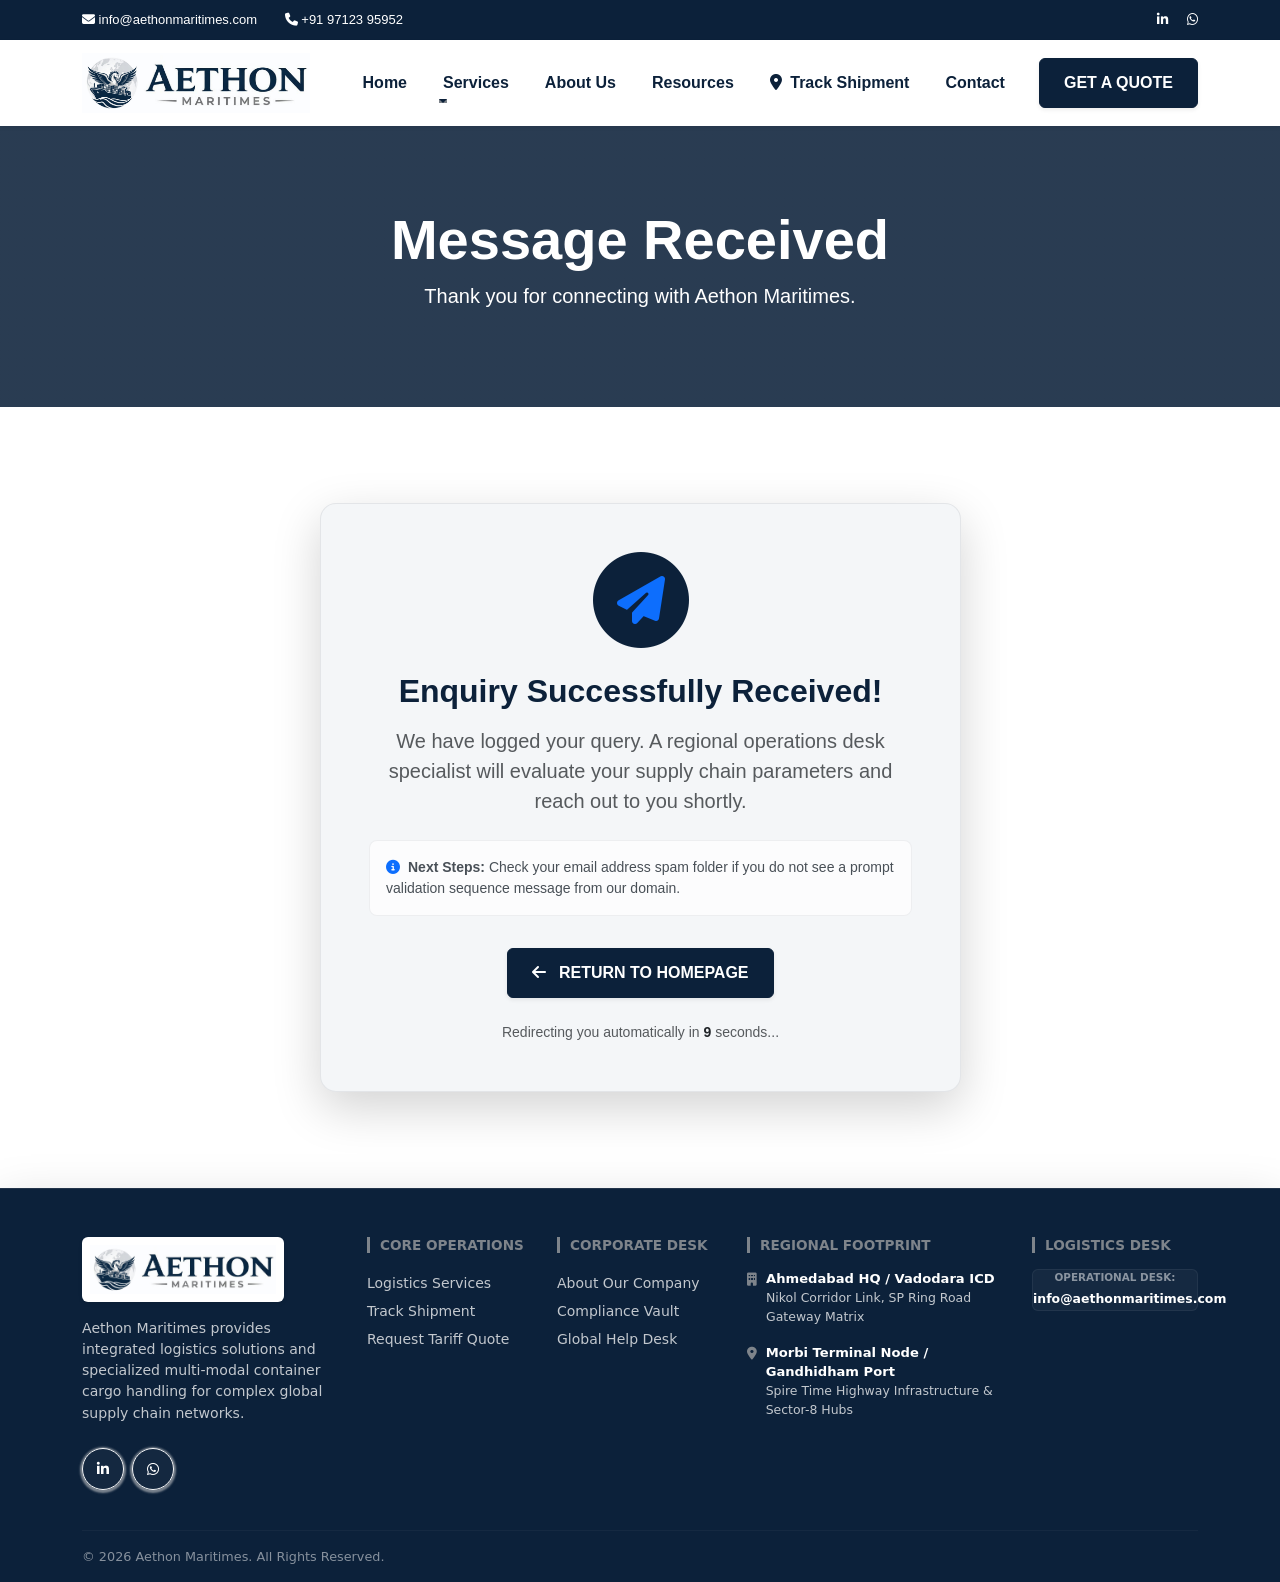
<file: thank-you.html>
<!DOCTYPE html>
<html lang="en">
<head>
    <meta charset="UTF-8">
    <meta name="viewport" content="width=device-width, initial-scale=1.0">
    <title>Thank You | Aethon Maritimes</title>

    <!-- FOR STANDARD BROWSERS AND TABS -->
    <link rel="icon" type="image/png" href="images/favicon.png">
    
    <!-- FOR APPLE/IOS MOBILE DEVICES SHORTCUTS (OPTIONAL) -->
    <link rel="apple-touch-icon" href="images/favicon.png">
    
    <link href="https://cdn.jsdelivr.net/npm/bootstrap@5.3.0/dist/css/bootstrap.min.css" rel="stylesheet">
    <link rel="stylesheet" href="https://cdnjs.cloudflare.com/ajax/libs/font-awesome/6.4.0/css/all.min.css">
    <link rel="stylesheet" href="https://cdnjs.cloudflare.com/ajax/libs/animate.css/4.1.1/animate.min.css"/>
    <link rel="stylesheet" href="css/style.css">
</head>
<body>
    
    <!-- Top Bar -->
    <div class="top-bar d-none d-lg-block">
        <div class="container d-flex justify-content-between align-items-center">
            <div class="contact-info">
                <span><i class="fas fa-envelope"></i> info@aethonmaritimes.com</span>
                <span class="ms-4"><i class="fas fa-phone"></i> +91 97123 95952</span>
            </div>
            <div class="social-links">
                <a href="#"><i class="fab fa-linkedin-in"></i></a>
                <a href="#"><i class="fab fa-whatsapp"></i></a>
            </div>
        </div>
    </div>

    <!-- Navigation -->
    <nav class="navbar navbar-expand-lg navbar-light bg-white sticky-top shadow-sm">
    <div class="container">
        <a class="navbar-brand" href="index.html">
            <img src="images/logo.png" alt="Aethon Maritimes Logo" style="height: 60px;">
        </a>

        <button class="navbar-toggler border-0" type="button" data-bs-toggle="collapse" data-bs-target="#aethonNavbar">
            <span class="navbar-toggler-icon"></span>
        </button>

        <div class="collapse navbar-collapse" id="aethonNavbar">
            <ul class="navbar-nav ms-auto align-items-center">
                <li class="nav-item"><a class="nav-link" href="index.html">Home</a></li>
                <li class="nav-item dropdown">
                    <a class="nav-link dropdown-toggle fw-bold" href="services.html" id="servicesDrop" role="button" data-bs-toggle="dropdown">Services</a>
                    <ul class="dropdown-menu border-0 shadow-sm">
                        <li><a class="dropdown-item" href="services.html#air">Air Freight</a></li>
                        <li><a class="dropdown-item" href="services.html#sea">Sea Freight</a></li>
                        <li><a class="dropdown-item" href="services.html#road">Road Transport</a></li>
                        <li><a class="dropdown-item" href="services.html#customs">Customs Clearance</a></li>
                        <li><a class="dropdown-item" href="services.html#warehouse">Warehousing</a></li>
                    </ul>
                </li>
                <li class="nav-item"><a class="nav-link fw-bold" href="about.html">About Us</a></li>
                <li class="nav-item"><a class="nav-link fw-bold" href="resources.html">Resources</a></li>
                <li class="nav-item"><a class="nav-link fw-bold" href="track.html"><i class="fas fa-map-marker-alt me-1"></i> Track Shipment</a></li>
                <li class="nav-item"><a class="nav-link active fw-bold" href="contact.html">Contact</a></li>
                <li class="nav-item ms-lg-3"><a class="btn btn-primary px-4 fw-bold shadow-sm" href="quote.html">GET A QUOTE</a></li>
            </ul>
        </div>
    </div>
    </nav>

    <!-- Subpage Banner -->
    <header class="about-header text-center text-white" style="background: linear-gradient(rgba(12, 33, 58, 0.88), rgba(12, 33, 58, 0.88)), url('https://images.unsplash.com/photo-1578575437130-527eed3abbec?q=80&w=2070'); background-size: cover; background-position: center; padding: 80px 0;">
        <div class="container">
            <h1 class="display-4 fw-bold animate__animated animate__fadeInDown">Message Received</h1>
            <p class="lead animate__animated animate__fadeInUp">Thank you for connecting with Aethon Maritimes.</p>
        </div>
    </header>

    <!-- Core Content Container -->
    <div class="container py-5 text-center">
        <div class="row justify-content-center py-5">
            <div class="col-lg-7">
                <div class="card border-0 shadow-lg rounded-4 p-5 animate__animated animate__zoomIn" style="background-color: var(--brand-light, #f8f9fa); border: 1px solid rgba(126,132,139,0.15) !important;">
                    <div class="mb-4">
                        <span class="fa-stack fa-3x" style="color: #0c213a;">
                            <i class="fas fa-circle fa-stack-2x opacity-10"></i>
                            <i class="fas fa-paper-plane fa-stack-1x text-primary animate__animated animate__pulse animate__infinite"></i>
                        </span>
                    </div>
                    
                    <h2 class="fw-bold mb-3" style="color: #0c213a;">Enquiry Successfully Received!</h2>
                    <p class="text-muted fs-5 mb-4">
                        We have logged your query. A regional operations desk specialist will evaluate your supply chain parameters and reach out to you shortly.
                    </p>
                    
                    <div class="alert alert-light border border-secondary border-opacity-10 rounded-3 small p-3 mb-4 d-inline-block mx-auto text-start">
                        <i class="fas fa-info-circle me-2 text-primary"></i><strong>Next Steps:</strong> Check your email address spam folder if you do not see a prompt validation sequence message from our domain.
                    </div>

                    <div class="mt-2">
                        <a href="index.html" class="btn btn-primary px-4 py-2.5 fw-bold text-uppercase shadow-sm">
                            <i class="fas fa-arrow-left me-2"></i> Return to Homepage
                        </a>
                    </div>
                    
                    <p class="text-muted small mt-4 mb-0">
                        Redirecting you automatically in <span id="countdown" class="fw-bold text-dark">10</span> seconds...
                    </p>
                </div>
            </div>
        </div>
    </div>

    <!-- Footer section below -->
    <footer class="footer pt-5 pb-3 shadow-lg" style="background-color: var(--brand-navy, #0c213a) !important; color: var(--pure-white, #ffffff); font-family: system-ui, -apple-system, sans-serif;">
    <div class="container">
        <div class="row g-4 pb-4">
            <div class="col-lg-3 col-md-6">
                <div class="pe-lg-3">
                    <img src="images/logo.png" alt="Aethon Maritimes Logo" style="height: 65px;" class="mb-3 bg-white p-2 rounded shadow-sm">
                    <p class="small lh-relaxed opacity-75" style="font-size: 0.88rem;">
                        Aethon Maritimes provides integrated logistics solutions and specialized multi-modal container cargo handling for complex global supply chain networks.
                    </p>
                    <div class="d-flex gap-2 mt-4">
                        <a href="#" class="btn btn-sm rounded-circle d-flex align-items-center justify-content-center border border-light border-opacity-20 text-white" style="width: 36px; height: 36px; background: rgba(255,255,255,0.03);"><i class="fab fa-linkedin-in text-white"></i></a>
                        <a href="https://wa.me/919712395952" target="_blank" class="btn btn-sm rounded-circle d-flex align-items-center justify-content-center border border-light border-opacity-20 text-white" style="width: 36px; height: 36px; background: rgba(255,255,255,0.03);"><i class="fab fa-whatsapp text-white"></i></a>
                    </div>
                </div>
            </div>

            <div class="col-lg-2 col-md-6">
                <h6 class="text-uppercase tracking-wider fw-bold mb-3" style="color: #7e848b; font-size: 0.85rem; border-left: 3px solid #7e848b; padding-left: 10px;">Core Operations</h6>
                <ul class="list-unstyled lh-lg small mb-0">
                    <li><a href="services.html" class="text-decoration-none opacity-75 text-white">Logistics Services</a></li>
                    <li><a href="track.html" class="text-decoration-none opacity-75 text-white">Track Shipment</a></li>
                    <li><a href="quote.html" class="text-decoration-none opacity-75 text-white">Request Tariff Quote</a></li>
                </ul>
            </div>

            <div class="col-lg-2 col-md-6">
                <h6 class="text-uppercase tracking-wider fw-bold mb-3" style="color: #7e848b; font-size: 0.85rem; border-left: 3px solid #7e848b; padding-left: 10px;">Corporate Desk</h6>
                <ul class="list-unstyled lh-lg small mb-0">
                    <li><a href="about.html" class="text-decoration-none opacity-75 text-white">About Our Company</a></li>
                    <li><a href="resources.html" class="text-decoration-none opacity-75 text-white">Compliance Vault</a></li>
                    <li><a href="contact.html" class="text-decoration-none opacity-75 text-white">Global Help Desk</a></li>
                </ul>
            </div>

            <div class="col-lg-3 col-md-6">
                <h6 class="text-uppercase tracking-wider fw-bold mb-3" style="color: #7e848b; font-size: 0.85rem; border-left: 3px solid #7e848b; padding-left: 10px;">Regional Footprint</h6>
                <div class="d-flex flex-column gap-3" style="font-size: 0.82rem;">
                    <div class="d-flex align-items-start gap-2">
                        <i class="fas fa-building mt-1" style="color: #7e848b; width: 14px;"></i>
                        <div>
                            <strong class="text-white">Ahmedabad HQ / Vadodara ICD</strong>
                            <span class="d-block opacity-75 mt-0.5" style="font-size: 0.78rem;">Nikol Corridor Link, SP Ring Road Gateway Matrix</span>
                        </div>
                    </div>
                    <div class="d-flex align-items-start gap-2">
                        <i class="fas fa-map-marker-alt mt-1" style="color: #7e848b; width: 14px;"></i>
                        <div>
                            <strong class="text-white">Morbi Terminal Node / Gandhidham Port</strong>
                            <span class="d-block opacity-75 mt-0.5" style="font-size: 0.78rem;">Spire Time Highway Infrastructure & Sector-8 Hubs</span>
                        </div>
                    </div>
                </div>
            </div>

            <div class="col-lg-2 col-md-6">
                <h6 class="text-uppercase tracking-wider fw-bold mb-3" style="color: #7e848b; font-size: 0.85rem; border-left: 3px solid #7e848b; padding-left: 10px;">Logistics Desk</h6>
                <div class="p-2.5 rounded text-center" style="background: rgba(255,255,255,0.04); border: 1px solid rgba(255,255,255,0.06);">
                    <span class="d-block opacity-50 text-uppercase fw-bold" style="font-size: 0.65rem;">Operational Desk:</span>
                    <a href="mailto:info@aethonmaritimes.com" class="text-white text-decoration-none fw-bold small" style="font-size: 0.78rem;">info@aethonmaritimes.com</a>
                </div>
            </div>
        </div>

        <hr class="my-3 opacity-10" style="border-color: rgba(255,255,255,0.15);">

        <div class="row align-items-center" style="font-size: 0.8rem;">
            <div class="col-md-6 text-center text-md-start mb-2 mb-md-0">
                <p class="mb-0 opacity-50">&copy; 2026 Aethon Maritimes. All Rights Reserved.</p>
            </div>
        </div>
    </div>
</footer>

    <!-- Countdown Script for Automatic Redirection -->
    <script>
        var seconds = 10;
        function countdown() {
            seconds--;
            document.getElementById("countdown").textContent = seconds;
            if (seconds <= 0) {
                window.location.href = "index.html";
            } else {
                setTimeout(countdown, 1000);
            }
        }
        setTimeout(countdown, 1000);
    </script>

    <script src="https://code.jquery.com/jquery-3.6.0.min.js"></script>
    <script src="https://cdn.jsdelivr.net/npm/bootstrap@5.3.0/dist/js/bootstrap.bundle.min.js"></script>
</body>
</html>
</file>
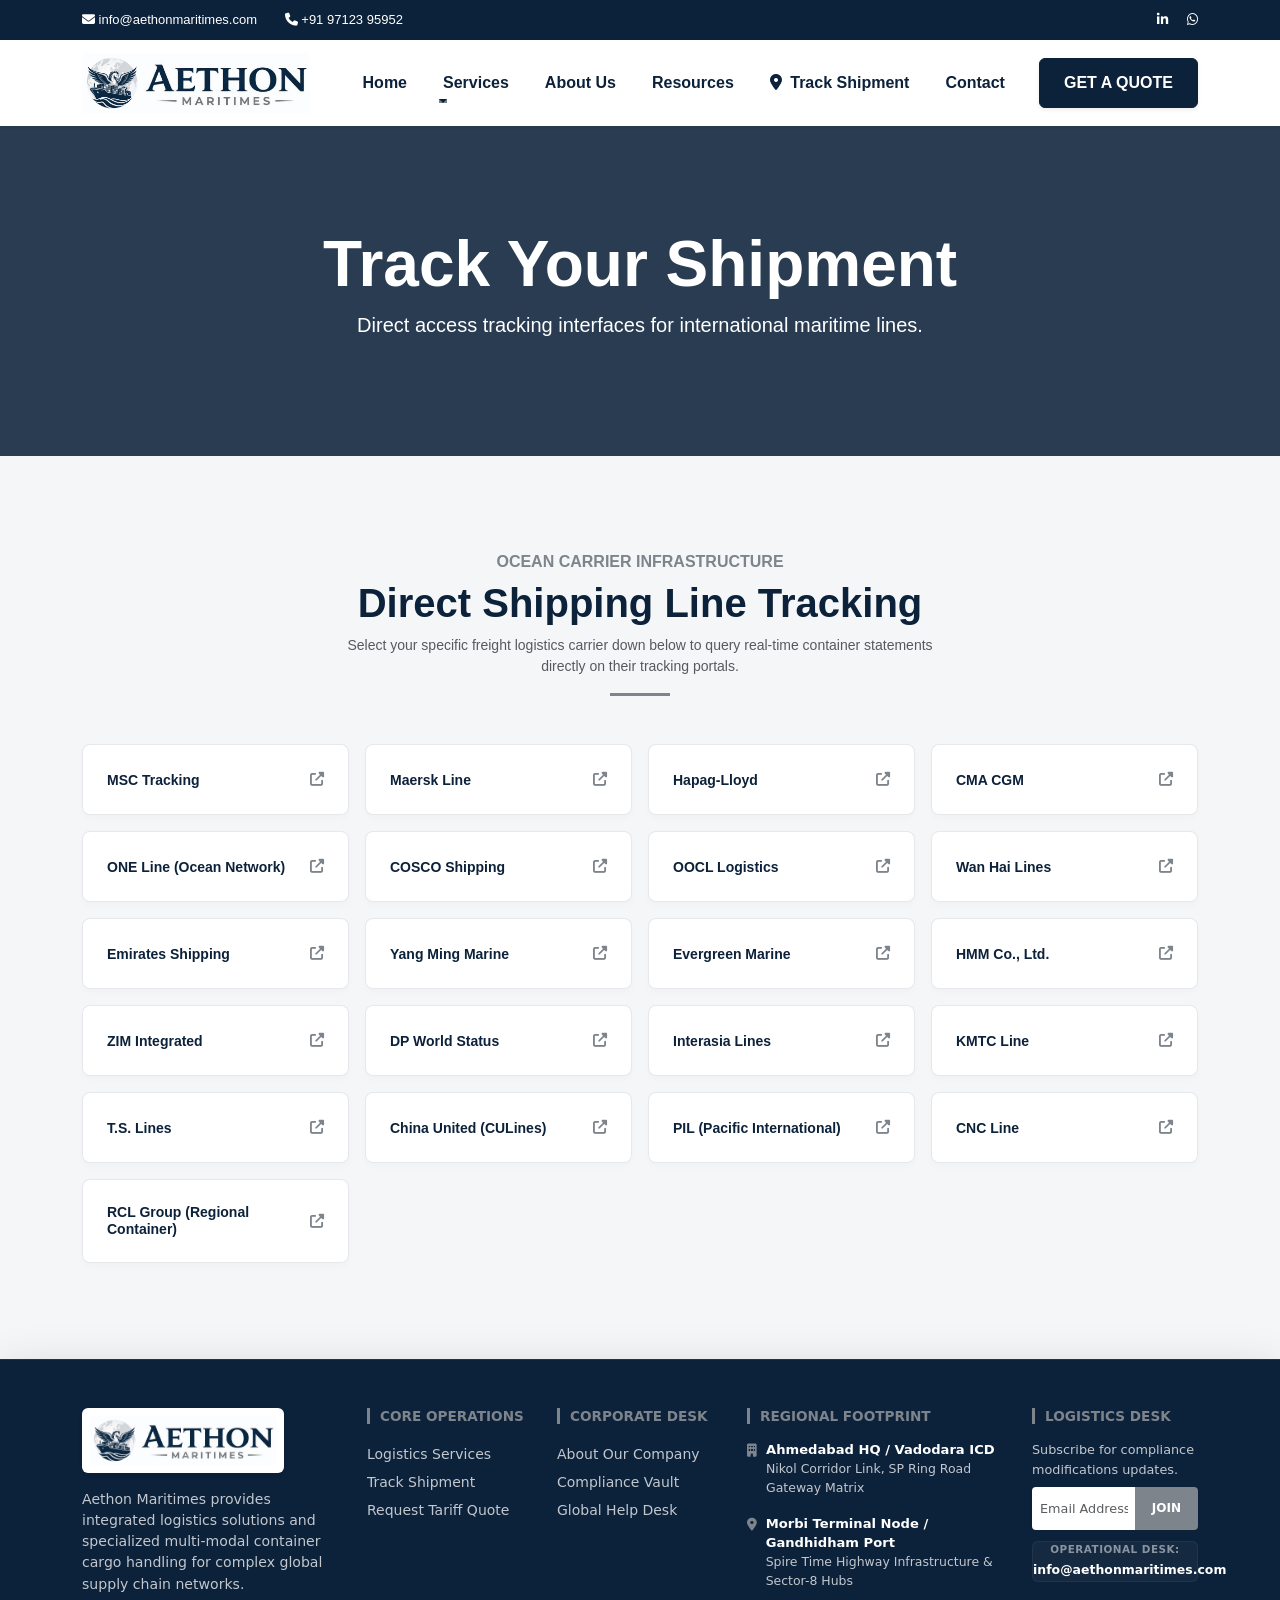
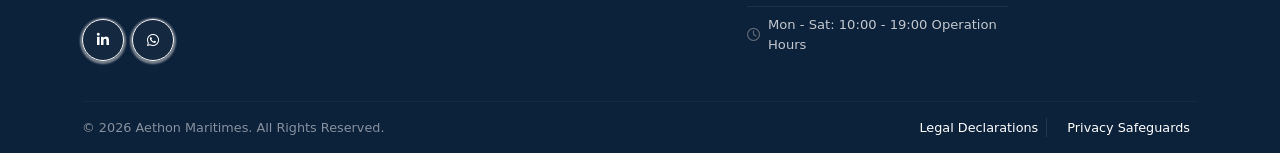
<file: track.html>
<!DOCTYPE html>
<html lang="en">
<head>
    <meta charset="UTF-8">
    <meta name="viewport" content="width=device-width, initial-scale=1.0">
    <title>Track Shipment | Aethon Maritimes</title>

    <!-- FOR STANDARD BROWSERS AND TABS -->
    <link rel="icon" type="image/png" href="images/favicon.png">
    
    <!-- FOR APPLE/IOS MOBILE DEVICES SHORTCUTS (OPTIONAL) -->
    <link rel="apple-touch-icon" href="images/favicon.png">
    <link href="https://cdn.jsdelivr.net/npm/bootstrap@5.3.0/dist/css/bootstrap.min.css" rel="stylesheet">
    <link rel="stylesheet" href="https://cdnjs.cloudflare.com/ajax/libs/font-awesome/6.4.0/css/all.min.css">
    <link rel="stylesheet" href="https://cdnjs.cloudflare.com/ajax/libs/animate.css/4.1.1/animate.min.css"/>
    <link rel="stylesheet" href="css/style.css">
    <style>
        .reveal { opacity: 0; }
        
        /* Premium tracking card hover modifications adjusted for a light background background grid */
        .carrier-badge {
            background-color: var(--pure-white);
            border: 1px solid rgba(12, 33, 58, 0.1) !important;
            transition: all 0.3s ease-in-out;
            text-decoration: none !important;
            box-shadow: 0 4px 6px rgba(0, 0, 0, 0.02);
        }
        .carrier-badge:hover {
            background-color: var(--brand-navy);
            transform: translateY(-4px);
            box-shadow: 0 12px 24px rgba(12, 33, 58, 0.15);
            border-color: var(--brand-navy) !important;
        }
        .carrier-badge h6 {
            color: var(--brand-navy);
            transition: color 0.3s ease;
        }
        .carrier-badge:hover h6 {
            color: var(--pure-white) !important;
        }
        .carrier-link-icon {
            color: var(--brand-slate);
            transition: all 0.3s ease;
        }
        .carrier-badge:hover .carrier-link-icon {
            color: var(--brand-slate) !important;
            transform: translateX(3px);
        }
    </style>
</head>
<body class="bg-white">

    <div class="top-bar d-none d-lg-block">
        <div class="container d-flex justify-content-between align-items-center">
            <div class="contact-info">
                <span><i class="fas fa-envelope"></i> info@aethonmaritimes.com</span>
                <span class="ms-4"><i class="fas fa-phone"></i> +91 97123 95952</span>
            </div>
            <div class="social-links">
                <a href="#"><i class="fab fa-linkedin-in"></i></a>
                <a href="#"><i class="fab fa-whatsapp"></i></a>
            </div>
        </div>
    </div>

    <nav class="navbar navbar-expand-lg navbar-light bg-white sticky-top shadow-sm">
    <div class="container">
        <a class="navbar-brand" href="index.html">
            <img src="images/logo.png" alt="Aethon Maritimes Logo" style="height: 60px;">
        </a>

        <button class="navbar-toggler border-0" type="button" data-bs-toggle="collapse" data-bs-target="#aethonNavbar">
            <span class="navbar-toggler-icon"></span>
        </button>

        <div class="collapse navbar-collapse" id="aethonNavbar">
            <ul class="navbar-nav ms-auto align-items-center">
                <li class="nav-item">
                    <a class="nav-link" href="index.html">Home</a>
                </li>
                
                <li class="nav-item dropdown">
                    <a class="nav-link dropdown-toggle fw-bold" href="services.html" id="servicesDrop" role="button" data-bs-toggle="dropdown">
                        Services
                    </a>
                    <ul class="dropdown-menu border-0 shadow-sm">
                        <li><a class="dropdown-item" href="services.html#air">Air Freight</a></li>
                        <li><a class="dropdown-item" href="services.html#sea">Sea Freight</a></li>
                        <li><a class="dropdown-item" href="services.html#road">Road Transport</a></li>
                        <li><a class="dropdown-item" href="services.html#customs">Customs Clearance</a></li>
                        <li><a class="dropdown-item" href="services.html#warehouse">Warehousing</a></li>
                    </ul>
                </li>

                <li class="nav-item">
                    <a class="nav-link fw-bold" href="about.html">About Us</a>
                </li>

                <li class="nav-item">
                    <a class="nav-link fw-bold" href="resources.html">Resources</a>
                </li>

                <li class="nav-item">
                    <a class="nav-link active fw-bold" href="track.html">
                        <i class="fas fa-map-marker-alt me-1"></i> Track Shipment
                    </a>
                </li>

                <li class="nav-item">
                    <a class="nav-link fw-bold" href="contact.html">Contact</a>
                </li>

                <li class="nav-item ms-lg-3">
                    <a class="btn btn-primary px-4 fw-bold shadow-sm" href="quote.html">
                        GET A QUOTE
                    </a>
                </li>
            </ul>
        </div>
    </div>
    </nav>

    <header class="services-header text-center text-white" style="background: linear-gradient(rgba(12, 33, 58, 0.88), rgba(12, 33, 58, 0.88)), url('https://images.unsplash.com/photo-1578575437130-527eed3abbec?q=80&w=2070'); background-size: cover; background-position: center; padding: 100px 0;">
        <div class="container">
            <h1 class="display-3 fw-bold animate__animated animate__fadeInDown">Track Your Shipment</h1>
            <p class="lead animate__animated animate__fadeInUp animate__delay-1s">Direct access tracking interfaces for international maritime lines.</p>
        </div>
    </header>

    <section class="py-5" style="background-color: var(--brand-light);">
        <div class="container py-5">
            
            <div class="text-center mb-5 reveal animate__animated" data-animation="animate__fadeInDown">
                <h6 class="text-uppercase tracking-wider fw-bold" style="color: var(--brand-slate) !important;">Ocean Carrier Infrastructure</h6>
                <h2 class="display-6 fw-bold" style="color: var(--brand-navy);">Direct Shipping Line Tracking</h2>
                <p class="text-muted small mt-2 mx-auto" style="max-width: 600px;">Select your specific freight logistics carrier down below to query real-time container statements directly on their tracking portals.</p>
                <div class="mx-auto mt-3" style="width: 60px; height: 3px; background: var(--brand-slate);"></div>
            </div>

            <div class="row row-cols-1 row-cols-sm-2 row-cols-md-3 row-cols-lg-4 g-3">
                
                <div class="col reveal animate__animated" data-animation="animate__fadeInUp">
                    <a href="https://www.msc.com/en/track-a-shipment" target="_blank" class="card carrier-badge p-4 h-100 d-flex flex-row align-items-center justify-content-between rounded-3">
                        <h6 class="mb-0 fw-bold small">MSC Tracking</h6>
                        <div class="carrier-link-icon small"><i class="fas fa-external-link-alt"></i></div>
                    </a>
                </div>

                <div class="col reveal animate__animated" data-animation="animate__fadeInUp" style="animation-delay: 0.05s;">
                    <a href="https://www.maersk.com/tracking/" target="_blank" class="card carrier-badge p-4 h-100 d-flex flex-row align-items-center justify-content-between rounded-3">
                        <h6 class="mb-0 fw-bold small">Maersk Line</h6>
                        <div class="carrier-link-icon small"><i class="fas fa-external-link-alt"></i></div>
                    </a>
                </div>

                <div class="col reveal animate__animated" data-animation="animate__fadeInUp" style="animation-delay: 0.1s;">
                    <a href="https://www.hapag-lloyd.com/en/online-business/track/track-by-booking-solution.html" target="_blank" class="card carrier-badge p-4 h-100 d-flex flex-row align-items-center justify-content-between rounded-3">
                        <h6 class="mb-0 fw-bold small">Hapag-Lloyd</h6>
                        <div class="carrier-link-icon small"><i class="fas fa-external-link-alt"></i></div>
                    </a>
                </div>

                <div class="col reveal animate__animated" data-animation="animate__fadeInUp" style="animation-delay: 0.15s;">
                    <a href="https://www.cma-cgm.com/ebusiness/tracking" target="_blank" class="card carrier-badge p-4 h-100 d-flex flex-row align-items-center justify-content-between rounded-3">
                        <h6 class="mb-0 fw-bold small">CMA CGM</h6>
                        <div class="carrier-link-icon small"><i class="fas fa-external-link-alt"></i></div>
                    </a>
                </div>

                <div class="col reveal animate__animated" data-animation="animate__fadeInUp">
                    <a href="https://ecomm.one-line.com/one-ecom/manage-shipment/cargo-tracking" target="_blank" class="card carrier-badge p-4 h-100 d-flex flex-row align-items-center justify-content-between rounded-3">
                        <h6 class="mb-0 fw-bold small">ONE Line (Ocean Network)</h6>
                        <div class="carrier-link-icon small"><i class="fas fa-external-link-alt"></i></div>
                    </a>
                </div>

                <div class="col reveal animate__animated" data-animation="animate__fadeInUp" style="animation-delay: 0.05s;">
                    <a href="https://lines.coscoshipping.com/ebusiness/cargotracking" target="_blank" class="card carrier-badge p-4 h-100 d-flex flex-row align-items-center justify-content-between rounded-3">
                        <h6 class="mb-0 fw-bold small">COSCO Shipping</h6>
                        <div class="carrier-link-icon small"><i class="fas fa-external-link-alt"></i></div>
                    </a>
                </div>

                <div class="col reveal animate__animated" data-animation="animate__fadeInUp" style="animation-delay: 0.1s;">
                    <a href="https://www.oocl.com/eng/ourservices/eservices/cargotracking/pages/cargotracking.aspx" target="_blank" class="card carrier-badge p-4 h-100 d-flex flex-row align-items-center justify-content-between rounded-3">
                        <h6 class="mb-0 fw-bold small">OOCL Logistics</h6>
                        <div class="carrier-link-icon small"><i class="fas fa-external-link-alt"></i></div>
                    </a>
                </div>

                <div class="col reveal animate__animated" data-animation="animate__fadeInUp" style="animation-delay: 0.15s;">
                    <a href="https://www.wanhai.com/views/cargo_track_v2/tracking_query.xhtml" target="_blank" class="card carrier-badge p-4 h-100 d-flex flex-row align-items-center justify-content-between rounded-3">
                        <h6 class="mb-0 fw-bold small">Wan Hai Lines</h6>
                        <div class="carrier-link-icon small"><i class="fas fa-external-link-alt"></i></div>
                    </a>
                </div>

                <div class="col reveal animate__animated" data-animation="animate__fadeInUp">
                    <a href="https://www.emiratesline.com/track/" target="_blank" class="card carrier-badge p-4 h-100 d-flex flex-row align-items-center justify-content-between rounded-3">
                        <h6 class="mb-0 fw-bold small">Emirates Shipping</h6>
                        <div class="carrier-link-icon small"><i class="fas fa-external-link-alt"></i></div>
                    </a>
                </div>

                <div class="col reveal animate__animated" data-animation="animate__fadeInUp" style="animation-delay: 0.05s;">
                    <a href="https://www.yangming.com/en/esolution/tracking/cargo_tracking" target="_blank" class="card carrier-badge p-4 h-100 d-flex flex-row align-items-center justify-content-between rounded-3">
                        <h6 class="mb-0 fw-bold small">Yang Ming Marine</h6>
                        <div class="carrier-link-icon small"><i class="fas fa-external-link-alt"></i></div>
                    </a>
                </div>

                <div class="col reveal animate__animated" data-animation="animate__fadeInUp" style="animation-delay: 0.1s;">
                    <a href="https://ct.shipmentlink.com/servlet/TDB1_CargoTracking.do" target="_blank" class="card carrier-badge p-4 h-100 d-flex flex-row align-items-center justify-content-between rounded-3">
                        <h6 class="mb-0 fw-bold small">Evergreen Marine</h6>
                        <div class="carrier-link-icon small"><i class="fas fa-external-link-alt"></i></div>
                    </a>
                </div>

                <div class="col reveal animate__animated" data-animation="animate__fadeInUp" style="animation-delay: 0.15s;">
                    <a href="https://www.hmm21.com/e-service/general/trackNTrace/TrackNTrace.do" target="_blank" class="card carrier-badge p-4 h-100 d-flex flex-row align-items-center justify-content-between rounded-3">
                        <h6 class="mb-0 fw-bold small">HMM Co., Ltd.</h6>
                        <div class="carrier-link-icon small"><i class="fas fa-external-link-alt"></i></div>
                    </a>
                </div>

                <div class="col reveal animate__animated" data-animation="animate__fadeInUp">
                    <a href="https://www.zim.com/tools/track-a-shipment" target="_blank" class="card carrier-badge p-4 h-100 d-flex flex-row align-items-center justify-content-between rounded-3">
                        <h6 class="mb-0 fw-bold small">ZIM Integrated</h6>
                        <div class="carrier-link-icon small"><i class="fas fa-external-link-alt"></i></div>
                    </a>
                </div>

                <div class="col reveal animate__animated" data-animation="animate__fadeInUp" style="animation-delay: 0.05s;">
                    <a href="https://www.dpworld.com/en/about-us/our-locations/saudi-arabia/tools-resources/container-status" target="_blank" class="card carrier-badge p-4 h-100 d-flex flex-row align-items-center justify-content-between rounded-3">
                        <h6 class="mb-0 fw-bold small">DP World Status</h6>
                        <div class="carrier-link-icon small"><i class="fas fa-external-link-alt"></i></div>
                    </a>
                </div>

                <div class="col reveal animate__animated" data-animation="animate__fadeInUp" style="animation-delay: 0.1s;">
                    <a href="https://www.interasia.cc/Service/Form?servicetype=0" target="_blank" class="card carrier-badge p-4 h-100 d-flex flex-row align-items-center justify-content-between rounded-3">
                        <h6 class="mb-0 fw-bold small">Interasia Lines</h6>
                        <div class="carrier-link-icon small"><i class="fas fa-external-link-alt"></i></div>
                    </a>
                </div>

                <div class="col reveal animate__animated" data-animation="animate__fadeInUp" style="animation-delay: 0.15s;">
                    <a href="https://www.ekmtc.com/index.html#/main" target="_blank" class="card carrier-badge p-4 h-100 d-flex flex-row align-items-center justify-content-between rounded-3">
                        <h6 class="mb-0 fw-bold small">KMTC Line</h6>
                        <div class="carrier-link-icon small"><i class="fas fa-external-link-alt"></i></div>
                    </a>
                </div>

                <div class="col reveal animate__animated" data-animation="animate__fadeInUp">
                    <a href="https://www.tslines.com/en/tracking" target="_blank" class="card carrier-badge p-4 h-100 d-flex flex-row align-items-center justify-content-between rounded-3">
                        <h6 class="mb-0 fw-bold small">T.S. Lines</h6>
                        <div class="carrier-link-icon small"><i class="fas fa-external-link-alt"></i></div>
                    </a>
                </div>

                <div class="col reveal animate__animated" data-animation="animate__fadeInUp" style="animation-delay: 0.05s;">
                    <a href="https://www.culines.com/en/site/bill" target="_blank" class="card carrier-badge p-4 h-100 d-flex flex-row align-items-center justify-content-between rounded-3">
                        <h6 class="mb-0 fw-bold small">China United (CULines)</h6>
                        <div class="carrier-link-icon small"><i class="fas fa-external-link-alt"></i></div>
                    </a>
                </div>

                <div class="col reveal animate__animated" data-animation="animate__fadeInUp" style="animation-delay: 0.1s;">
                    <a href="https://www.pilship.com/digital-solutions/" target="_blank" class="card carrier-badge p-4 h-100 d-flex flex-row align-items-center justify-content-between rounded-3">
                        <h6 class="mb-0 fw-bold small">PIL (Pacific International)</h6>
                        <div class="carrier-link-icon small"><i class="fas fa-external-link-alt"></i></div>
                    </a>
                </div>

                <div class="col reveal animate__animated" data-animation="animate__fadeInUp" style="animation-delay: 0.15s;">
                    <a href="https://www.cnc-line.com/ebusiness/tracking" target="_blank" class="card carrier-badge p-4 h-100 d-flex flex-row align-items-center justify-content-between rounded-3">
                        <h6 class="mb-0 fw-bold small">CNC Line</h6>
                        <div class="carrier-link-icon small"><i class="fas fa-external-link-alt"></i></div>
                    </a>
                </div>

                <div class="col reveal animate__animated" data-animation="animate__fadeInUp">
                    <a href="https://www.rclgroup.com/" target="_blank" class="card carrier-badge p-4 h-100 d-flex flex-row align-items-center justify-content-between rounded-3">
                        <h6 class="mb-0 fw-bold small">RCL Group (Regional Container)</h6>
                        <div class="carrier-link-icon small"><i class="fas fa-external-link-alt"></i></div>
                    </a>
                </div>

            </div>
        </div>
    </section>

    <footer class="footer pt-5 pb-3 shadow-lg" style="background-color: var(--brand-navy) !important; color: var(--pure-white); font-family: system-ui, -apple-system, sans-serif;">
    <div class="container">
        <div class="row g-4 pb-4">
            
            <div class="col-lg-3 col-md-6">
                <div class="pe-lg-3">
                    <img src="images/logo.png" alt="Aethon Maritimes Logo" style="height: 65px;" class="mb-3 bg-white p-2 rounded shadow-sm">
                    <p class="small lh-relaxed opacity-75" style="font-size: 0.88rem;">
                        Aethon Maritimes provides integrated logistics solutions and specialized multi-modal container cargo handling for complex global supply chain networks.
                    </p>
                    <div class="d-flex gap-2 mt-4">
                        <a href="#" class="btn btn-sm rounded-circle d-flex align-items-center justify-content-center border border-light border-opacity-20 text-white" style="width: 36px; height: 36px; background: rgba(255,255,255,0.03); transition: all 0.3s ease;" onmouseover="this.style.background='var(--brand-slate)'; this.style.borderColor='var(--brand-slate)'" onmouseout="this.style.background='rgba(255,255,255,0.03)'; this.style.borderColor='rgba(255,255,255,0.2)'">
                            <i class="fab fa-linkedin-in text-white"></i>
                        </a>
                        <a href="https://wa.me/919712395952" target="_blank" class="btn btn-sm rounded-circle d-flex align-items-center justify-content-center border border-light border-opacity-20 text-white" style="width: 36px; height: 36px; background: rgba(255,255,255,0.03); transition: all 0.3s ease;" onmouseover="this.style.background='#25D366'; this.style.borderColor='#25D366'" onmouseout="this.style.background='rgba(255,255,255,0.03)'; this.style.borderColor='rgba(255,255,255,0.2)'">
                            <i class="fab fa-whatsapp text-white"></i>
                        </a>
                    </div>
                </div>
            </div>

            <div class="col-lg-2 col-md-6">
                <h6 class="text-uppercase tracking-wider fw-bold mb-3" style="color: var(--brand-slate); font-size: 0.85rem; border-left: 3px solid var(--brand-slate); padding-left: 10px;">Core Operations</h6>
                <ul class="list-unstyled lh-lg small mb-0">
                    <li><a href="services.html" class="text-decoration-none opacity-75 text-white" style="transition: all 0.2s;" onmouseover="this.style.opacity='1'; this.style.color='var(--brand-slate)'" onmouseout="this.style.opacity='0.75'; this.style.color='#ffffff'">Logistics Services</a></li>
                    <li><a href="track.html" class="text-decoration-none opacity-75 text-white" style="transition: all 0.2s;" onmouseover="this.style.opacity='1'; this.style.color='var(--brand-slate)'" onmouseout="this.style.opacity='0.75'; this.style.color='#ffffff'">Track Shipment</a></li>
                    <li><a href="quote.html" class="text-decoration-none opacity-75 text-white" style="transition: all 0.2s;" onmouseover="this.style.opacity='1'; this.style.color='var(--brand-slate)'" onmouseout="this.style.opacity='0.75'; this.style.color='#ffffff'">Request Tariff Quote</a></li>
                </ul>
            </div>

            <div class="col-lg-2 col-md-6">
                <h6 class="text-uppercase tracking-wider fw-bold mb-3" style="color: var(--brand-slate); font-size: 0.85rem; border-left: 3px solid var(--brand-slate); padding-left: 10px;">Corporate Desk</h6>
                <ul class="list-unstyled lh-lg small mb-0">
                    <li><a href="about.html" class="text-decoration-none opacity-75 text-white" style="transition: all 0.2s;" onmouseover="this.style.opacity='1'; this.style.color='var(--brand-slate)'" onmouseout="this.style.opacity='0.75'; this.style.color='#ffffff'">About Our Company</a></li>
                    <li><a href="resources.html" class="text-decoration-none opacity-75 text-white" style="transition: all 0.2s;" onmouseover="this.style.opacity='1'; this.style.color='var(--brand-slate)'" onmouseout="this.style.opacity='0.75'; this.style.color='#ffffff'">Compliance Vault</a></li>
                    <li><a href="contact.html" class="text-decoration-none opacity-75 text-white" style="transition: all 0.2s;" onmouseover="this.style.opacity='1'; this.style.color='var(--brand-slate)'" onmouseout="this.style.opacity='0.75'; this.style.color='#ffffff'">Global Help Desk</a></li>
                </ul>
            </div>

            <div class="col-lg-3 col-md-6">
                <h6 class="text-uppercase tracking-wider fw-bold mb-3" style="color: var(--brand-slate); font-size: 0.85rem; border-left: 3px solid var(--brand-slate); padding-left: 10px;">Regional Footprint</h6>
                <div class="d-flex flex-column gap-3" style="font-size: 0.82rem;">
                    <div class="d-flex align-items-start gap-2">
                        <i class="fas fa-building mt-1" style="color: var(--brand-slate); width: 14px;"></i>
                        <div>
                            <strong class="text-white">Ahmedabad HQ / Vadodara ICD</strong>
                            <span class="d-block opacity-75 text-wrap mt-0.5" style="font-size: 0.78rem;">Nikol Corridor Link, SP Ring Road Gateway Matrix</span>
                        </div>
                    </div>
                    <div class="d-flex align-items-start gap-2">
                        <i class="fas fa-map-marker-alt mt-1" style="color: var(--brand-slate); width: 14px;"></i>
                        <div>
                            <strong class="text-white">Morbi Terminal Node / Gandhidham Port</strong>
                            <span class="d-block opacity-75 text-wrap mt-0.5" style="font-size: 0.78rem;">Spire Time Highway Infrastructure & Sector-8 Hubs</span>
                        </div>
                    </div>
                    <div class="d-flex align-items-center gap-2 border-top border-light border-opacity-10 pt-2 opacity-75">
                        <i class="far fa-clock" style="color: var(--brand-slate); width: 14px;"></i>
                        <span>Mon - Sat: 10:00 - 19:00 Operation Hours</span>
                    </div>
                </div>
            </div>

            <div class="col-lg-2 col-md-6">
                <h6 class="text-uppercase tracking-wider fw-bold mb-3" style="color: var(--brand-slate); font-size: 0.85rem; border-left: 3px solid var(--brand-slate); padding-left: 10px;">Logistics Desk</h6>
                <p class="small opacity-75 mb-2" style="font-size: 0.8rem;">Subscribe for compliance modifications updates.</p>
                <!-- Form wrapper added around your original elements -->
                <form action="subscribe.php" method="POST" class="input-group mb-3 shadow-sm" style="height: 38px;">
                    
                    <!-- Preserved: Added name="newsletter_email" to capture data -->
                    <input type="email" name="newsletter_email" class="form-control border-0 px-2 small bg-white text-dark" placeholder="Email Address" style="border-radius: 4px 0 0 4px; font-size: 0.8rem;" required>
                    
                    <!-- Preserved: Added type="submit" to execute the submission -->
                    <button type="submit" class="btn fw-bold px-3 text-white text-uppercase" style="border-radius: 0 4px 4px 0; background-color: var(--brand-slate) !important; font-size: 0.75rem; tracking-spacing: 1px;">Join</button>

                </form>
                <div class="p-2.5 rounded text-center" style="background: rgba(255,255,255,0.04); border: 1px solid rgba(255,255,255,0.06);">
                    <span class="d-block opacity-50 text-uppercase fw-bold" style="font-size: 0.65rem; letter-spacing: 0.5px;">Operational Desk:</span>
                    <a href="mailto:info@aethonmaritimes.com" class="text-white text-decoration-none fw-bold small" style="font-size: 0.78rem; transition: color 0.2s;" onmouseover="this.style.color='var(--brand-slate)'" onmouseout="this.style.color='#ffffff'">info@aethonmaritimes.com</a>
                </div>
            </div>

        </div>

        <hr class="my-3 opacity-10" style="border-color: rgba(255,255,255,0.15);">

        <div class="row align-items-center" style="font-size: 0.8rem;">
            <div class="col-md-6 text-center text-md-start mb-2 mb-md-0">
                <p class="mb-0 opacity-50">&copy; 2026 Aethon Maritimes. All Rights Reserved.</p>
            </div>
            <div class="col-md-6 text-center text-md-end">
                <ul class="list-inline mb-0">
                    <li class="list-inline-item px-2 border-end border-white border-opacity-10">
                        <a href="resources.html" class="text-decoration-none opacity-60 text-white hover-opacity-100" style="transition: opacity 0.2s;" onmouseover="this.style.opacity='1'" onmouseout="this.style.opacity='0.6'">Legal Declarations</a>
                    </li>
                    <li class="list-inline-item px-2">
                        <a href="#" class="text-decoration-none opacity-60 text-white" style="transition: opacity 0.2s;" onmouseover="this.style.opacity='1'" onmouseout="this.style.opacity='0.6'">Privacy Safeguards</a>
                    </li>
                </ul>
            </div>
        </div>
    </div>
</footer>

    <script src="https://code.jquery.com/jquery-3.6.0.min.js"></script>
    <script src="https://cdn.jsdelivr.net/npm/bootstrap@5.3.0/dist/js/bootstrap.bundle.min.js"></script>
    <script>
        const observerOptions = { threshold: 0.1 };
        const observer = new IntersectionObserver((entries) => {
            entries.forEach(entry => {
                if (entry.isIntersecting) {
                    const animation = entry.target.getAttribute('data-animation');
                    entry.target.classList.add(animation);
                    entry.target.style.opacity = "1";
                    observer.unobserve(entry.target);
                }
            });
        }, observerOptions);

        document.querySelectorAll('.reveal').forEach(el => observer.observe(el));
    </script>
</body>
</html>
</file>
<file: css/style.css>
/* =========================================================================
   STRICT 3-COLOR BRAND PALETTE SYSTEM
   ========================================================================= */
:root {
    --brand-navy: #0c213a;   /* Primary Color: From Logo Main Title & Ship */
    --brand-slate: #7e848b;  /* Accent Color: From Logo Subtitle 'MARITIMES' */
    --brand-light: #f4f6f8;  /* Background Tint: From Logo Subtle Globe Continents */
    --pure-white: #ffffff;   /* Content System Base Layer Only */
    --section-padding: 80px 0;
}

/* =========================================================================
   GLOBAL FOUNDATION SETUP
   ========================================================================= */
body {
    font-family: 'Roboto', sans-serif;
    color: var(--brand-navy);
    background-color: var(--pure-white);
    overflow-x: hidden;
}

html {
    scroll-behavior: smooth;
}

/* Sleek Scrollbar Themed with Logo Colors */
::-webkit-scrollbar {
    width: 10px;
}
::-webkit-scrollbar-track {
    background: var(--brand-light);
}
::-webkit-scrollbar-thumb {
    background: var(--brand-navy);
    border-radius: 5px;
}
::-webkit-scrollbar-thumb:hover {
    background: var(--brand-slate); 
}

/* =========================================================================
   TOP COMMUNICATION BAR
   ========================================================================= */
.top-bar {
    background: var(--brand-navy);
    color: var(--pure-white);
    padding: 10px 0;
    font-size: 13px;
}

.top-bar .social-links a {
    color: var(--pure-white);
    margin-left: 15px;
    transition: opacity 0.3s ease;
}

.top-bar .social-links a:hover {
    opacity: 0.8;
}

/* =========================================================================
   NAVIGATION LINK STYLING
   ========================================================================= */
.navbar-brand img {
    transition: transform 0.3s ease;
}

.nav-link {
    font-weight: 600;
    color: var(--brand-navy) !important;
    margin: 0 10px;
    position: relative;
}

.nav-link::after {
    content: '';
    position: absolute;
    width: 0; 
    height: 2px;
    bottom: 0; 
    left: 0;
    background: var(--brand-slate);
    transition: width 0.3s ease;
}

.nav-link:hover::after {
    width: 100%;
}

/* =========================================================================
   PRIMARY BUTTON ACTIONS (NO GENERIC BLUE)
   ========================================================================= */
.btn-primary {
    background-color: var(--brand-navy) !important;
    border: 1px solid var(--brand-navy) !important;
    color: var(--pure-white) !important;
    padding: 12px 25px;
    border-radius: 6px;
    font-weight: 700;
    transition: all 0.3s ease !important;
}

.btn-primary:hover {
    background-color: var(--brand-slate) !important;
    border-color: var(--brand-slate) !important;
    transform: translateY(-2px);
    box-shadow: 0 8px 20px rgba(12, 33, 58, 0.15);
}

/* =========================================================================
   HERO ROTATOR FRAME SYSTEM
   ========================================================================= */
.hero-slider .slide {
    height: 80vh;
    background-size: cover;
    background-position: center;
}

.hero-content h1 {
    font-size: 4rem;
    font-weight: 900;
    line-height: 1.1;
}

.text-accent {
    color: var(--brand-slate) !important;
}

/* =========================================================================
   PREMIUM CONVERSION FORMS
   ========================================================================= */
.form-control, .form-select {
    border: 1px solid var(--brand-slate);
    padding: 0.75rem;
    border-radius: 8px;
    font-size: 0.9rem;
    color: var(--brand-navy);
    transition: all 0.3s ease;
}

.form-control:focus, .form-select:focus {
    border-color: var(--brand-navy);
    box-shadow: 0 0 0 4px rgba(12, 33, 58, 0.1);
    background-color: var(--pure-white);
    outline: none;
}

/* =========================================================================
   SERVICE & INDUSTRY DISPLAY CARDS
   ========================================================================= */
.service-card, .industry-card {
    background: var(--pure-white);
    padding: 40px;
    border: 1px solid rgba(126, 132, 139, 0.15);
    border-radius: 15px;
    box-shadow: 0 10px 30px rgba(12, 33, 58, 0.03);
    transition: all 0.4s ease-in-out;
    border-bottom: 4px solid transparent;
}

.service-card:hover, .industry-card:hover {
    transform: translateY(-10px);
    border-bottom: 4px solid var(--brand-navy);
    box-shadow: 0 15px 35px rgba(12, 33, 58, 0.08);
}

.icon-box, .industry-icon {
    font-size: 40px;
    color: var(--brand-navy);
    margin-bottom: 20px;
}

.divider {
    width: 60px;
    height: 4px;
    background: var(--brand-slate);
    margin-top: 15px;
}

/* =========================================================================
   COMPONENTS: LIVE UTILITY COUNTERS
   ========================================================================= */
.counter-value {
    color: #d3d3d3;
}

/* =========================================================================
   SECTIONS: INTERACTIVE SCROLL-REVEALS
   ========================================================================= */
.reveal { 
    opacity: 0; 
    transition: all 0.6s ease;
}

.services-header, .industry-header {
    background: linear-gradient(rgba(12, 33, 58, 0.85), rgba(12, 33, 58, 0.85)), 
                url('https://images.unsplash.com/photo-1578575437130-527eed3abbec?q=80&w=2070');
    background-size: cover;
    background-position: center;
    color: var(--pure-white);
    padding: 120px 0;
}

.service-img-wrapper {
    position: relative;
    overflow: hidden;
    border-radius: 20px;
    border: 1px solid rgba(126, 132, 139, 0.2);
}

.service-img-wrapper img {
    transition: transform 0.8s ease;
}

.service-img-wrapper:hover img {
    transform: scale(1.05);
}

/* =========================================================================
   STRUCTURAL FOOTER SECTION
   ========================================================================= */
.footer {
    background: var(--brand-light) !important;
    border-top: 1px solid rgba(126, 132, 139, 0.2);
    color: var(--brand-navy);
}

footer a.hover-primary {
    color: var(--brand-navy);
    transition: all 0.3s ease;
}

footer a.hover-primary:hover {
    color: var(--brand-slate) !important;
    padding-left: 5px;
}

.hover-opacity-100:hover {
    opacity: 0.7 !important;
    transform: translateY(-3px);
    transition: all 0.3s ease;
}

.bg-opacity-10 {
    background-color: rgba(12, 33, 58, 0.05) !important;
}

.my-get-btn {
    padding: 11px 15px !important;
}

.rounded-circle {
    width: 60px;
    height: 60px;
    display: flex;
    align-items: center;
    justify-content: center;
    padding: 20px !important;
    color: #082740 !important;
    border: solid 1px #d2d3d3;
    box-shadow: 0px 1px 2px 2px #d3d3d38f;
}

/* Contact page map css */
.map-btn:focus, .map-btn:active {
    border-color: var(--brand-slate) !important;
    background-color: #fff !important;
    box-shadow: 0 10px 15px rgba(12, 33, 58, 0.05) !important;
}

.carrier-jpg-blend:hover {
    opacity: 1 !important;
    transform: scale(1.05);
}
.dropdown-item:active {
    background-color: #0c213a !important;
}
</file>
